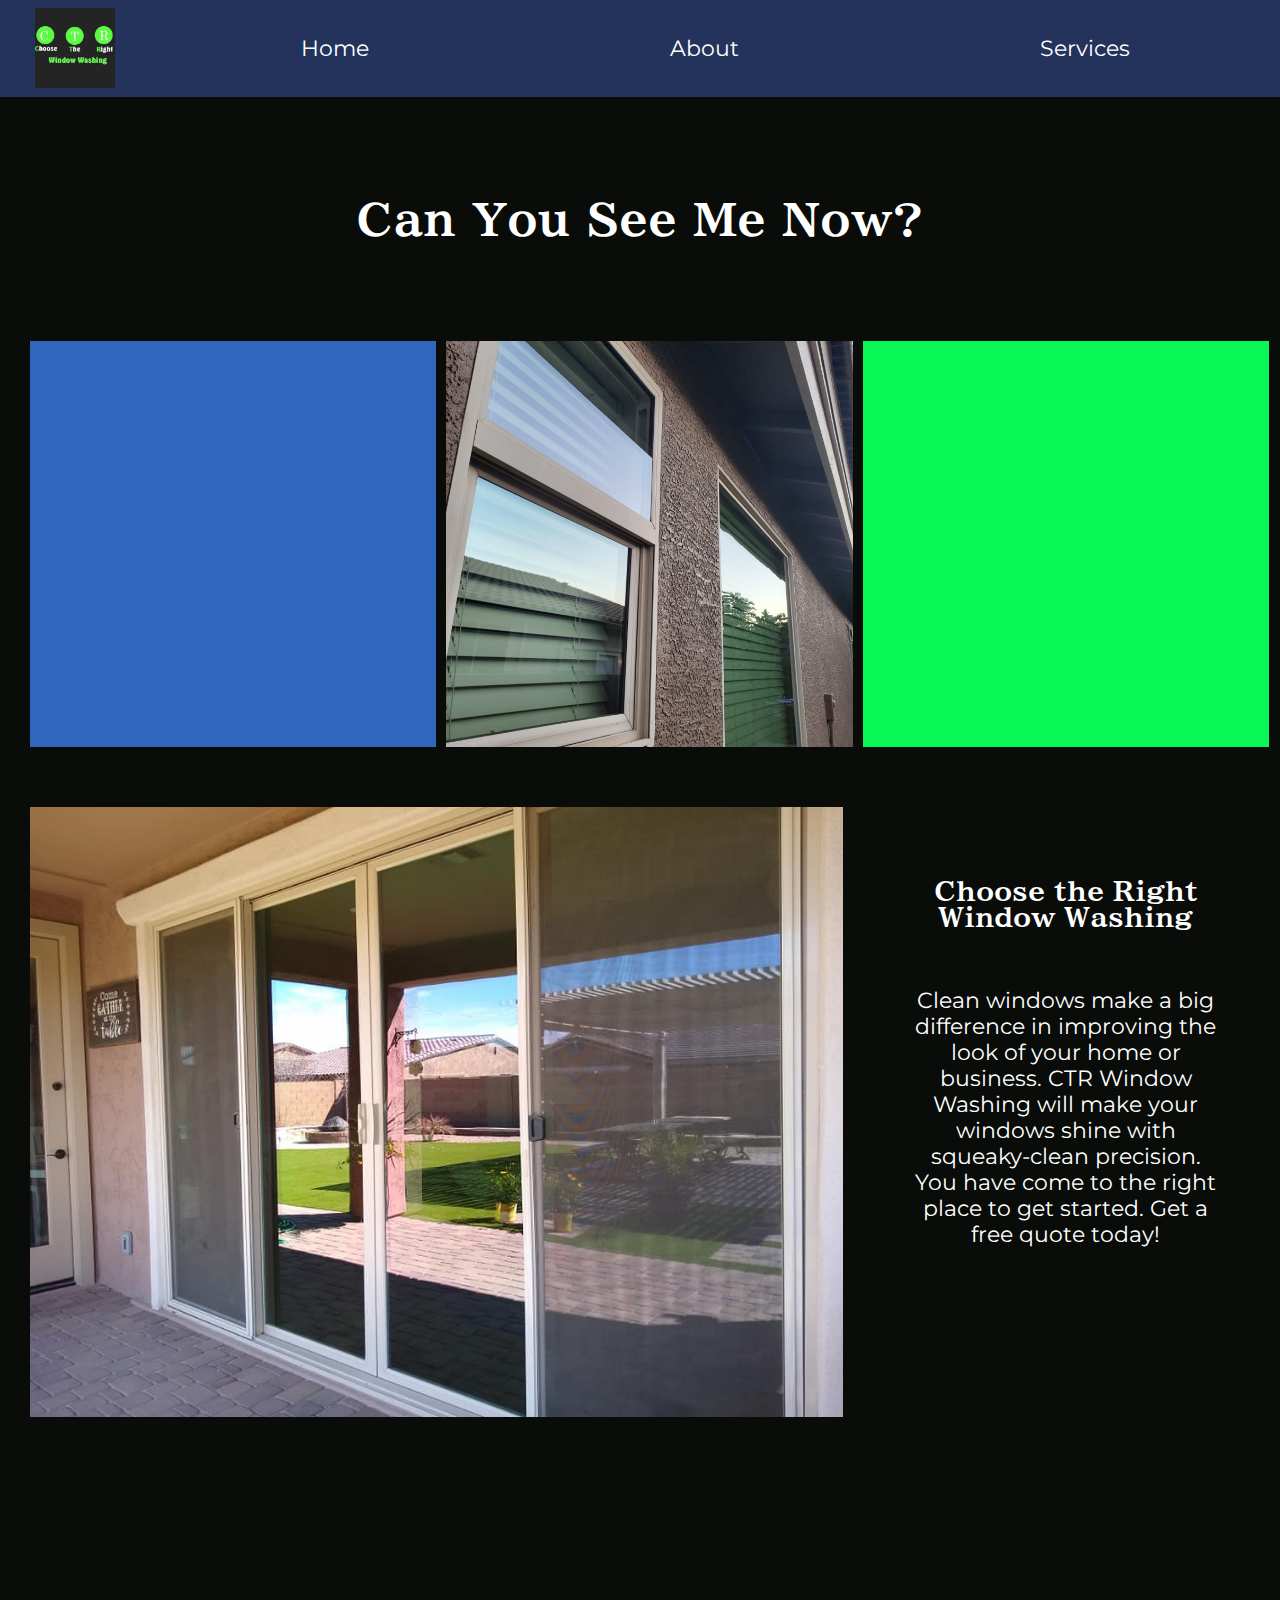
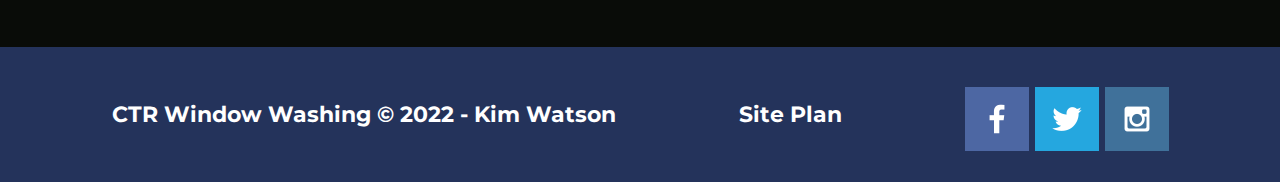
<file: ctr/index.html>
<!DOCTYPE html>
<html lang="en">
<head>
    <meta charset="UTF-8">
    <meta http-equiv="X-UA-Compatible" content="IE=edge">
    <meta name="viewport" content="width=device-width, initial-scale=1.0">
    <link type="text/css" rel="stylesheet" href="styles/styles.css">
    <title>CTR Window Washing</title>
</head>
<body>
    <div id="content">
    <header>
        <a id="logo_link" href="index.html">
            <img class="logo" src="images/ctr-logo.jpg" alt="Choose the Right">
        </a>
        <nav>
            <a href="index.html">Home</a>
            <a href="about.html">About</a>
            <a href="services.html">Services</a>
        </nav>
    </header>
    <section id="hero-msg">
        <h1 class="home-title">Can You See Me Now?</h1>
    </section>
    <main class="home-grid">
        <div class="color-block-left"></div>
        <img src="images/finished_window_big.jpg" alt="clean window">
        <div class="color-block-right"></div>
    </main>
    <section class="main-msg">
        <img src="images/finished_door.jpg" alt="clean glass door">
        <div>
            <h2>Choose the Right Window Washing</h2>
            <p>Clean windows make a big difference in improving the look of your home or business. CTR Window Washing will make your windows shine with squeaky-clean precision. You have come to the right place to get started. Get a free quote today!</p>
        </div>
        </section>   
    <footer>
        <h3>CTR Window Washing &copy; 2022 - Kim Watson</h3>
        <h3><a href="site-plan.html">Site Plan</a></h3>
        <div class="social">
            <a href="https://www.facebook.com/brettandkyle" target="_blank">
                <img src="images/facebook.png" alt="fb icon">
            </a>
            <a href="https://twitter.com" target="_blank">
                <img src="images/twitter.png" alt="twitter icon">
            </a>
            <a href="https://instagram.com" target="blank">
                <img src="images/instagram.png" alt="instagram icon">
            </a>
        </div>
    </footer>
    </div>
</body>
</html>
</file>
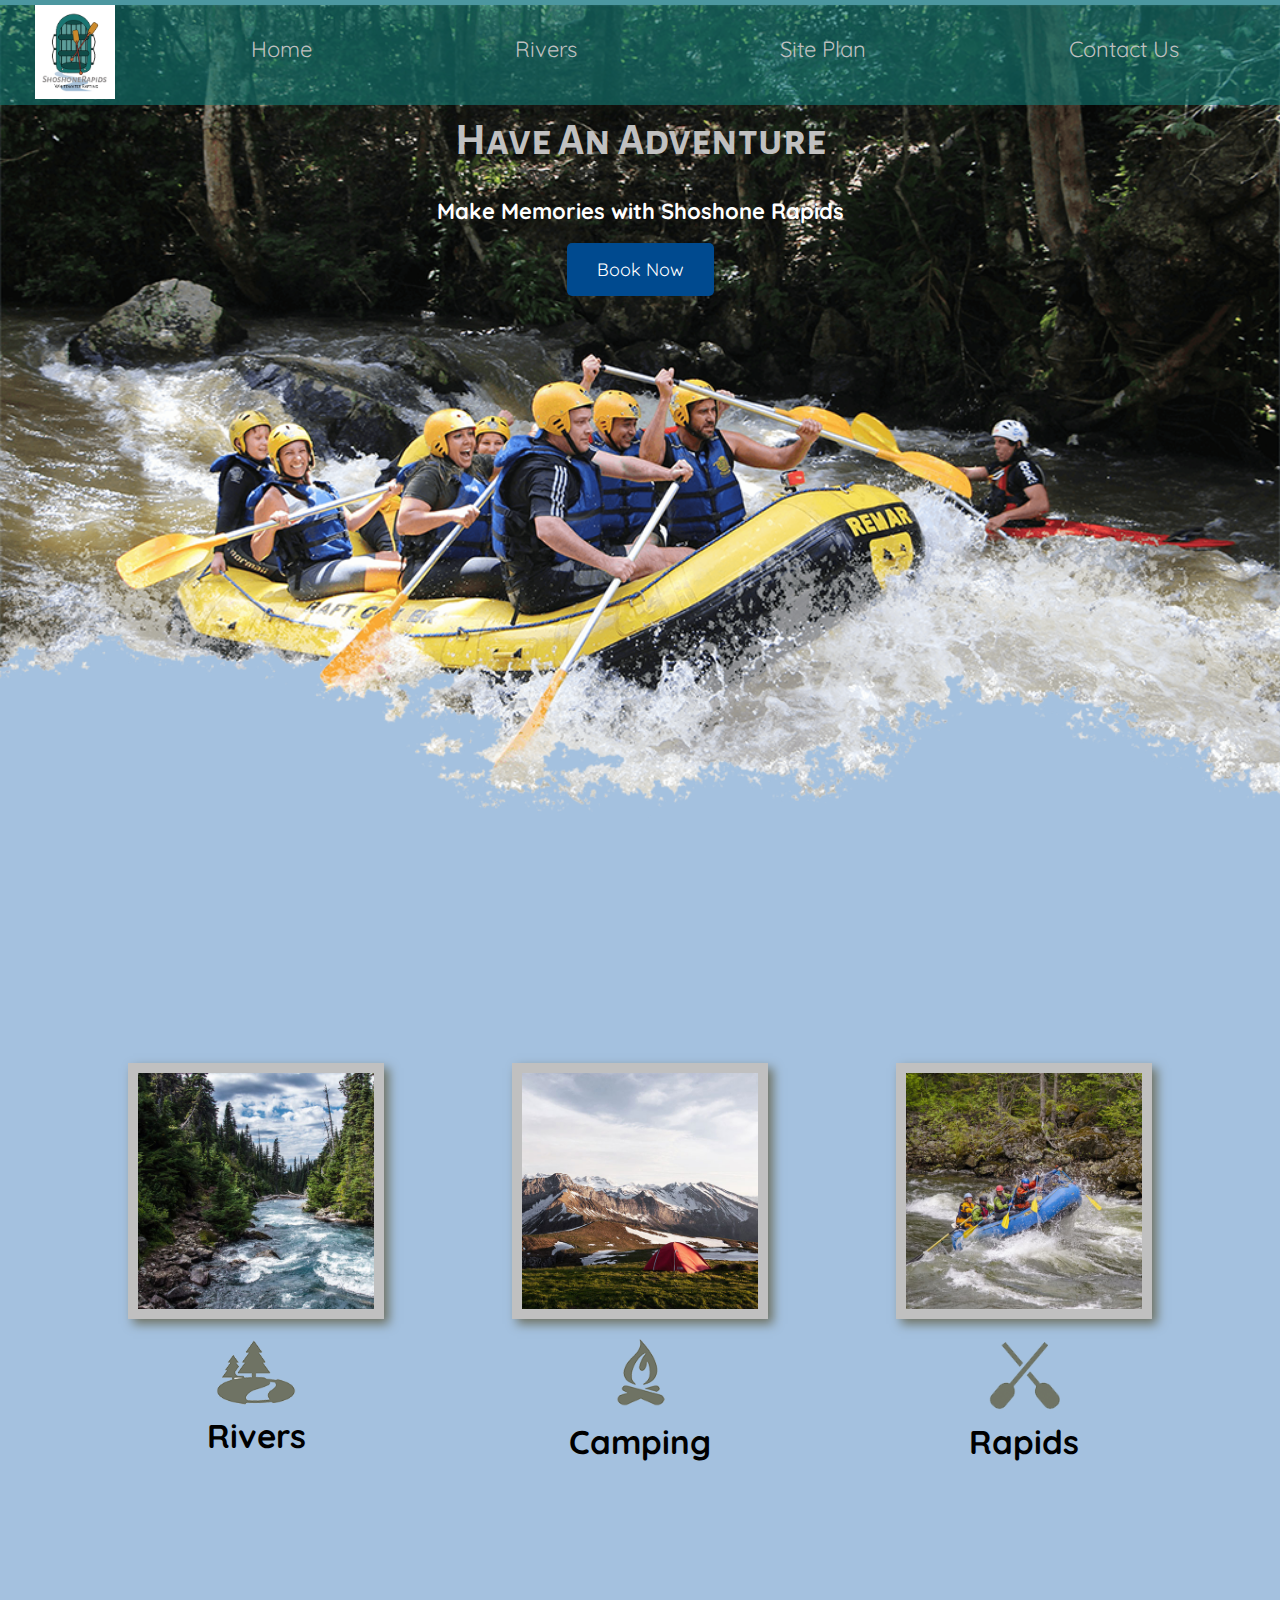
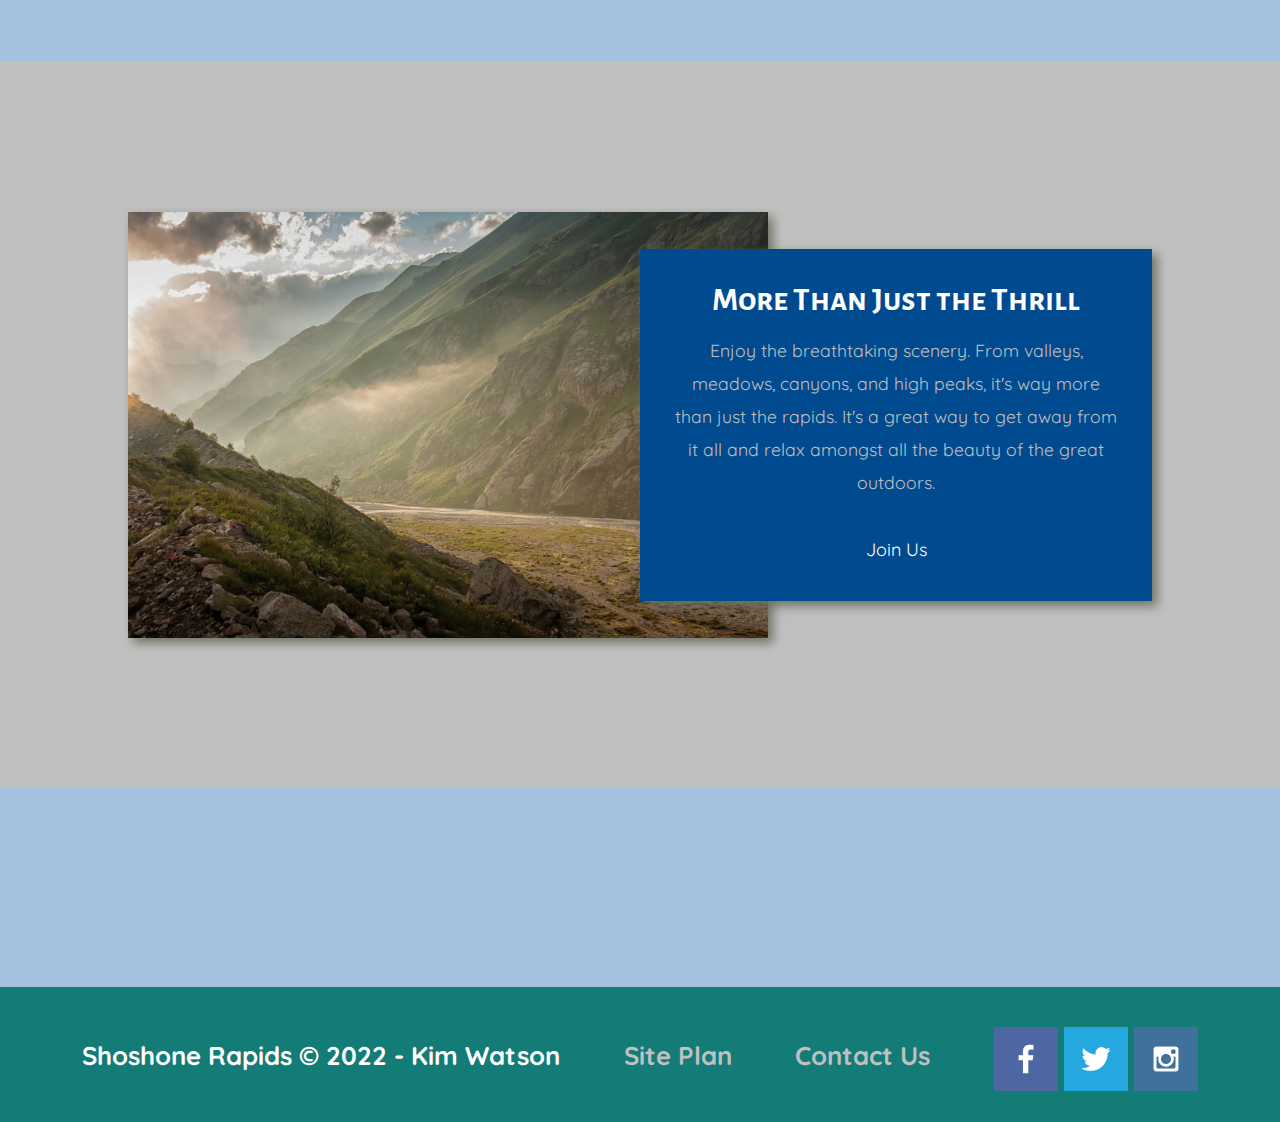
<file: wwr/index.html>
<!DOCTYPE html>
<html lang="en">
<head>
    <meta charset="UTF-8">
    <meta http-equiv="X-UA-Compatible" content="IE=edge">
    <meta name="viewport" content="width=device-width, initial-scale=1.0">
    <title>Whitewater Rafting Vacations | Shoshone Rapids</title>
    <link rel="stylesheet" href="styles/style.css">
</head>
<body>
    <div id="content">
<header>
    <a id="logo_link" href="index.html">
        <img class="logo" src="images/shoshone-icon.png" alt="Shoshone Rapids">
    </a>
    <nav>
        <a href="index.html">Home</a>
        <a href="rivers.html">Rivers</a>
        <a href="site-plan-rafting.html">Site Plan</a>
        <a href="contactus.html">Contact Us</a>
    </nav>
</header>
<div id="hero">
    <div id="hero-box">
        <img id="hero-img" src="images/hero.png" alt="People enjoying white water rafting">
    </div>
    <section id="hero-msg">
        <h1 class="home-title">Have An Adventure</h1>
        <h4>Make Memories with Shoshone Rapids</h4>
        <div class="button-box">
            <a class="book" href="contactus.html">Book Now</a>
        </div>
    </section>
</div>
<main class="home-grid">
    <section class="rivers-card">
        <img class="card-img" src="images/rivers.jpg" alt="river in forest">
        <img class="icon" src="images/river_icon.png" alt="river icon">
        <h2>Rivers</h2>
    </section>
    <section class="camping-card">
        <img class="card-img" src="images/camping.jpg" alt="tent in mountains">
        <img class="icon" src="images/fire_icon.png" alt="fire icon">
        <h2>Camping</h2>
    </section>
    <section class="rapids-card">
        <img class="card-img" src="images/rapids.jpg" alt="rafting boat">
        <img class="icon" src="images/oars.png" alt="oars icon">
        <h2>Rapids</h2>
    </section>
    <div id="background"></div>
    <img class="mountains" src="images/mountains.jpg" alt="Misty mountains">
    <section class="msg">
        <h2>More Than Just the Thrill</h2>
        <p>Enjoy the breathtaking scenery. From valleys, meadows, canyons, and high peaks, it's way more than just the rapids. It's a great way to get away from it all and relax amongst all the beauty of the great outdoors. </p>
        <a class="join" href="rivers.html">Join Us</a>
    </section>

</main>
<footer>
    <h3>Shoshone Rapids &copy; 2022 - Kim Watson</h3>
    <h3><a href="site-plan-rafting.html">Site Plan</a></h3>
    <h3><a href="contactus.html">Contact Us</a></h3>
    <div class="social">
        <a href="https://facebook.com" target="_blank">
            <img src="images/facebook.png" alt="fb icon">
        </a>
        <a href="https://twitter.com" target="_blank">
            <img src="images/twitter.png" alt="twitter icon">
        </a>
        <a href="https://instagram.com" target="blank">
            <img src="images/instagram.png" alt="instagram icon">
        </a>
    </div>
</footer>
    </div>
</body>
</html>
</file>
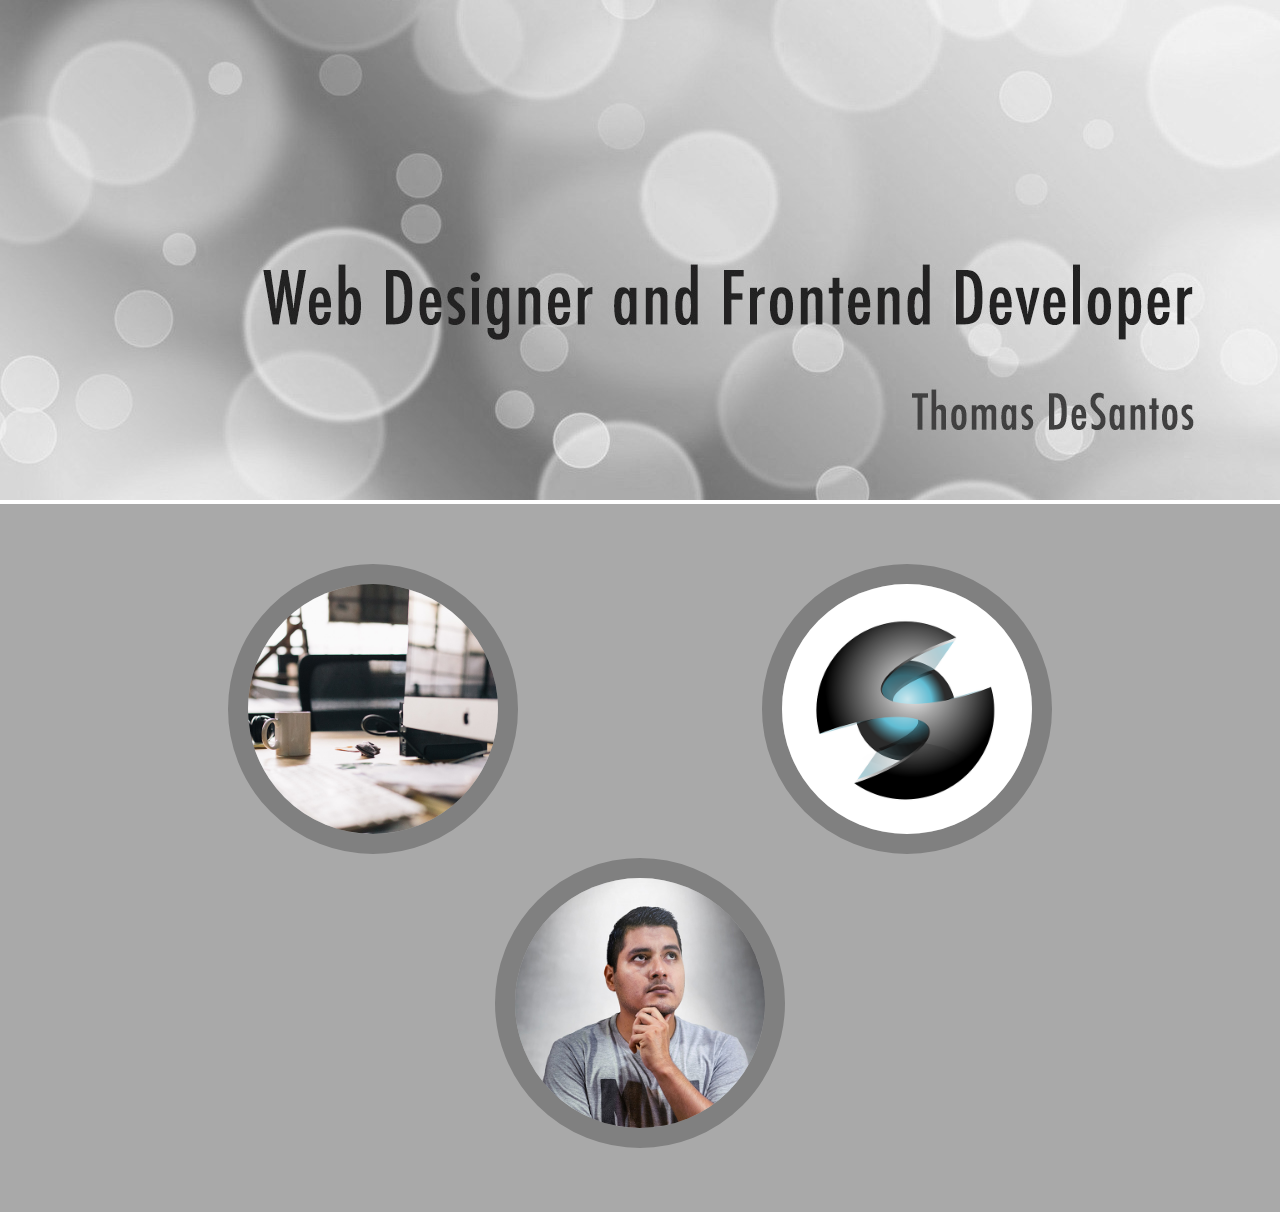
<file: wwr/W05 Challenge/index.html>
<!DOCTYPE html>
<html lang="en">
<head>
    <meta charset="UTF-8">
    <meta http-equiv="X-UA-Compatible" content="IE=edge">
    <meta name="viewport" content="width=device-width, initial-scale=1.0">
    <title>Thomas DeSantos</title>
    <link rel="stylesheet" href="styles/styles.css">
</head>
<body>
<div id="content">    
    <header>
        <img class="title-image" src="images/w05_circles.jpg" alt="circles background">
    </header>
    <div id="background">
        <img class="icon" src="images/w05_ice_image_desk.jpg" alt="desk">
        <img class="icon" src="images/w05_ice_image_graphic.png" alt="graphic">
        <img class="icon" src="images/w05_ice_image_person.jpg" alt="person">
    </div>
</div>
</body>
</html>
</file>
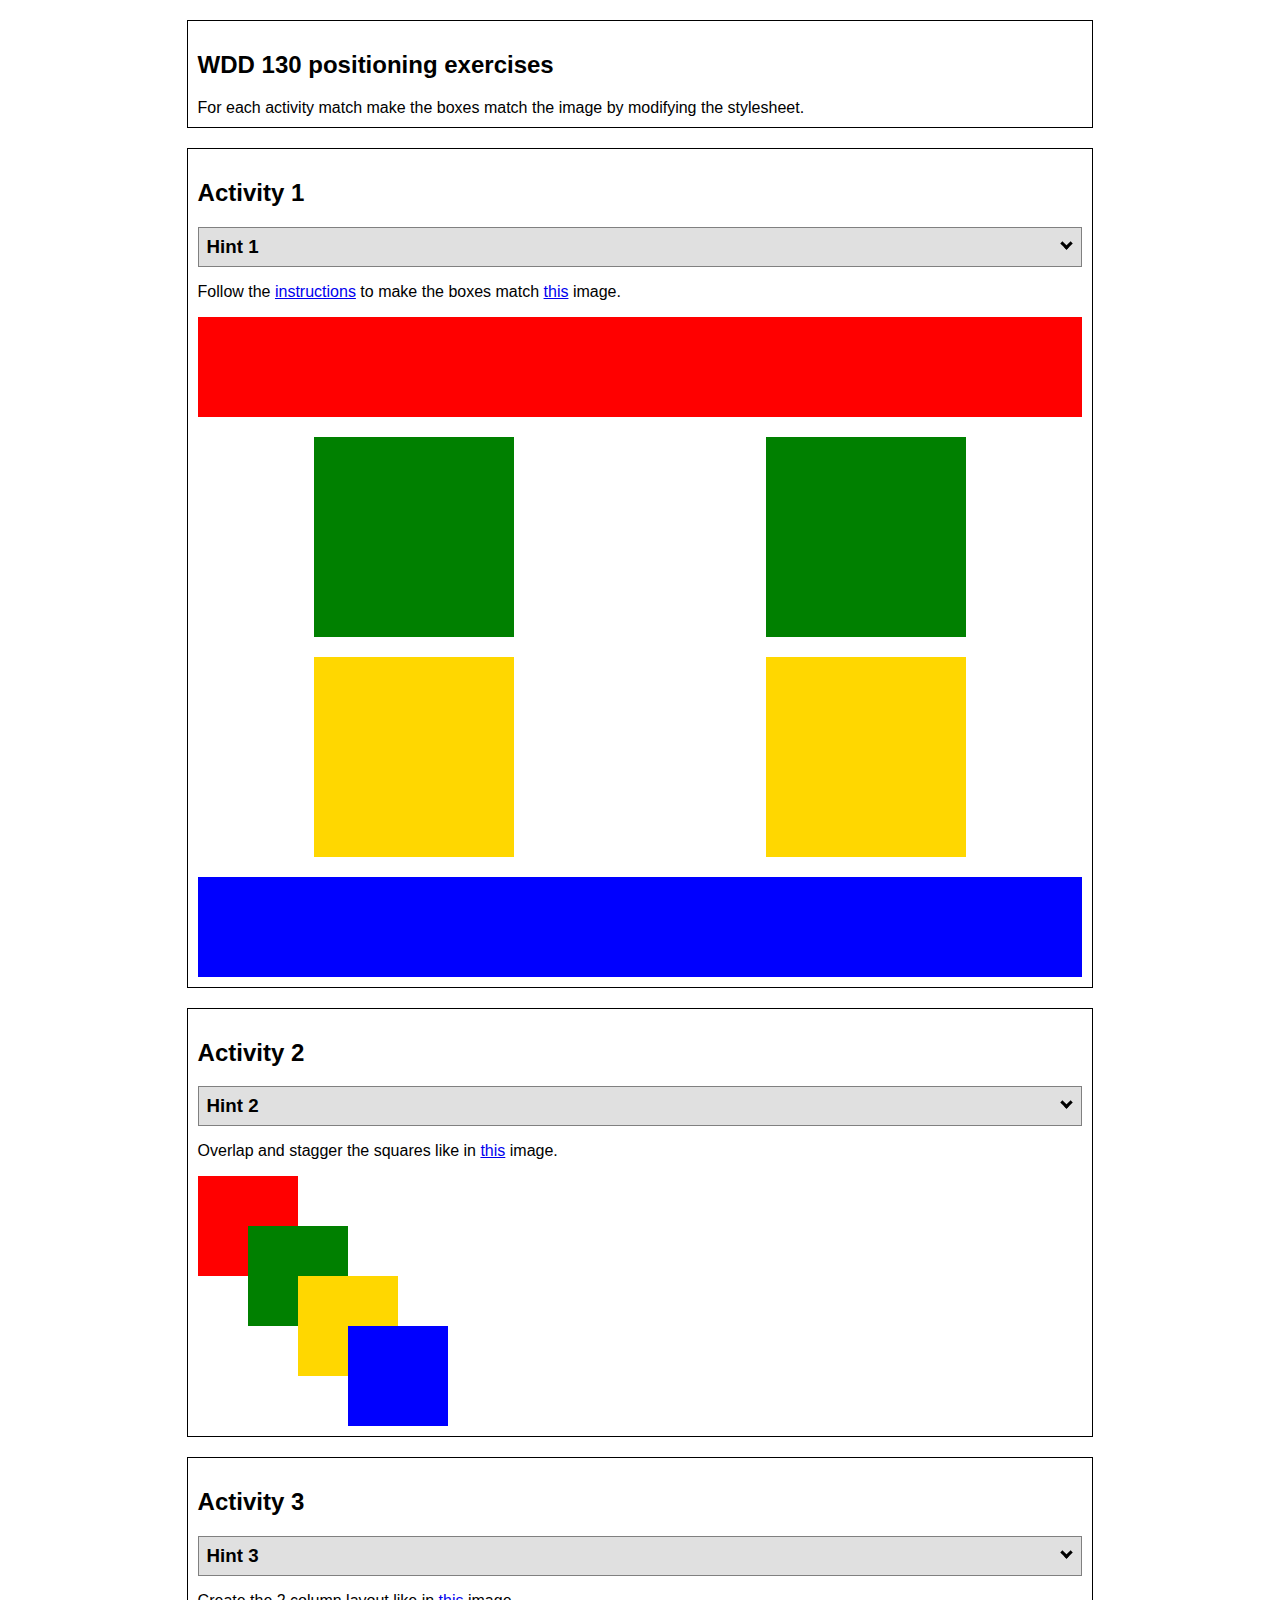
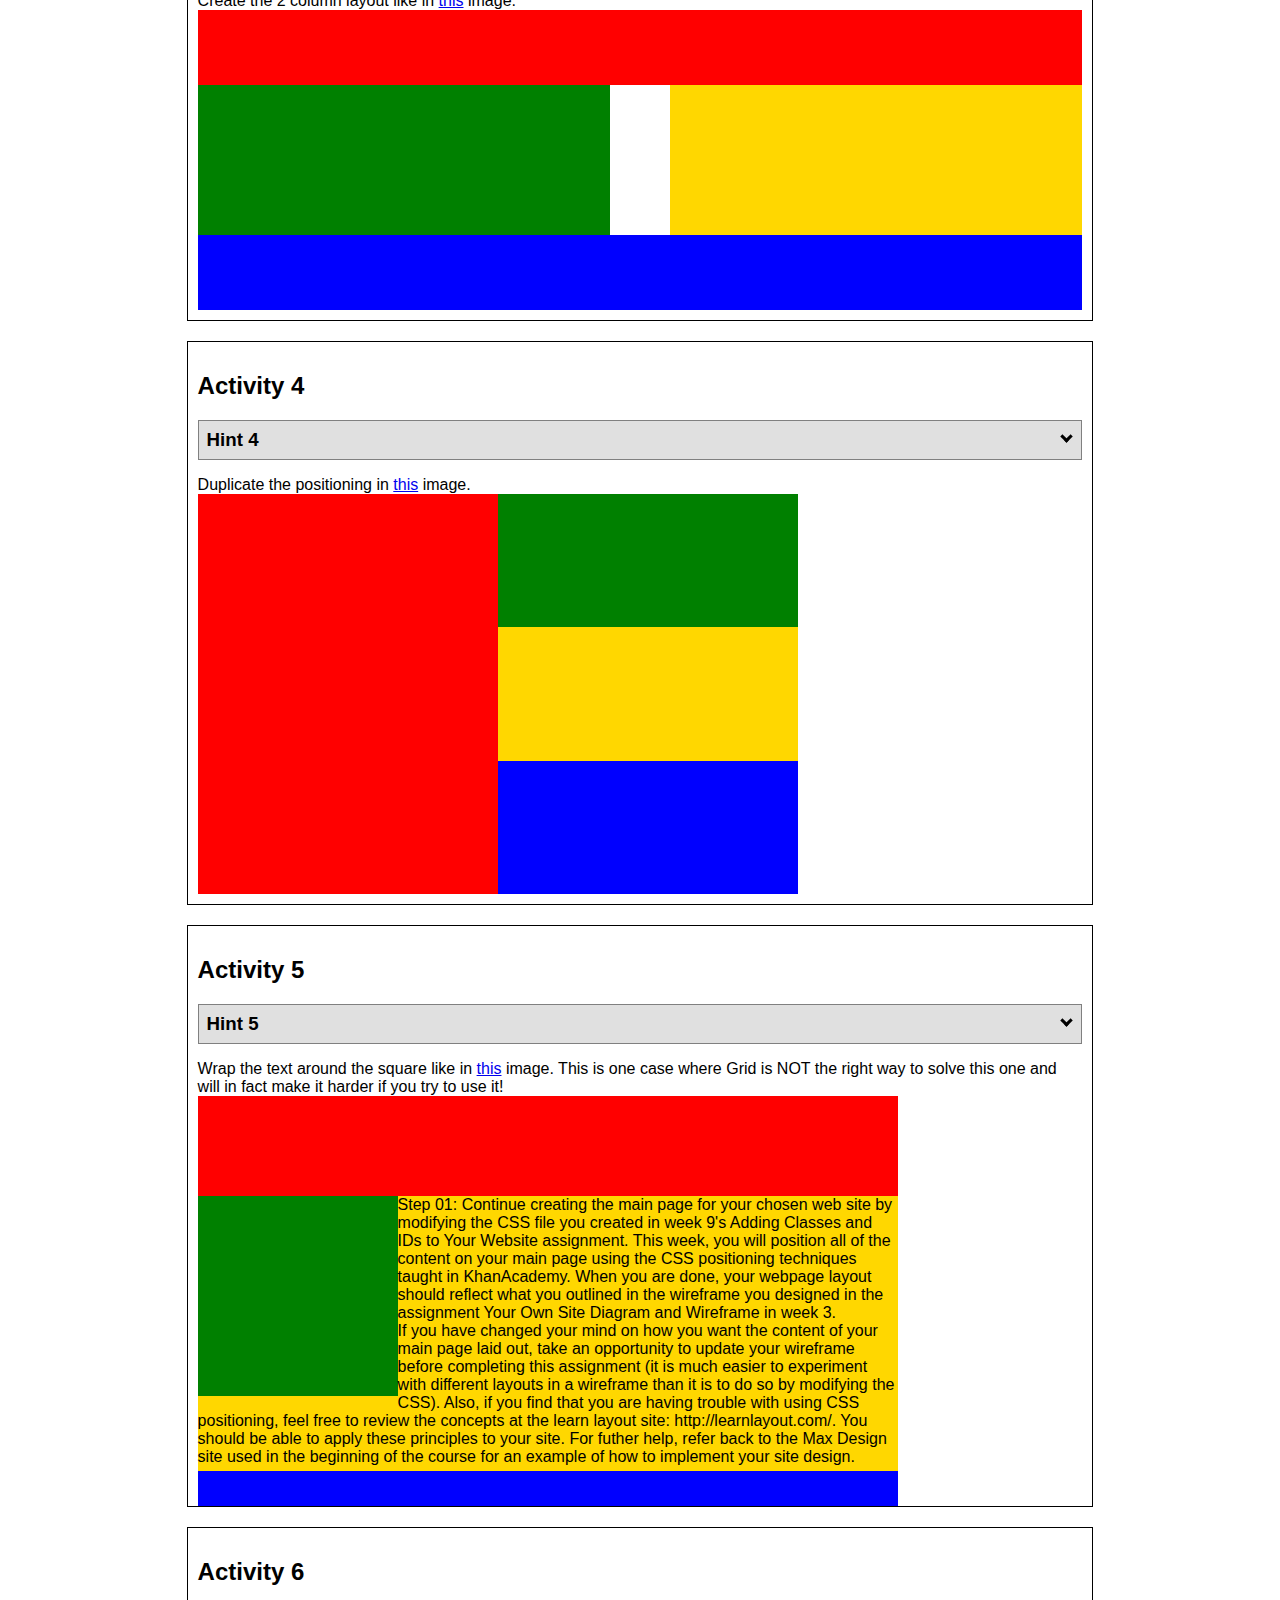
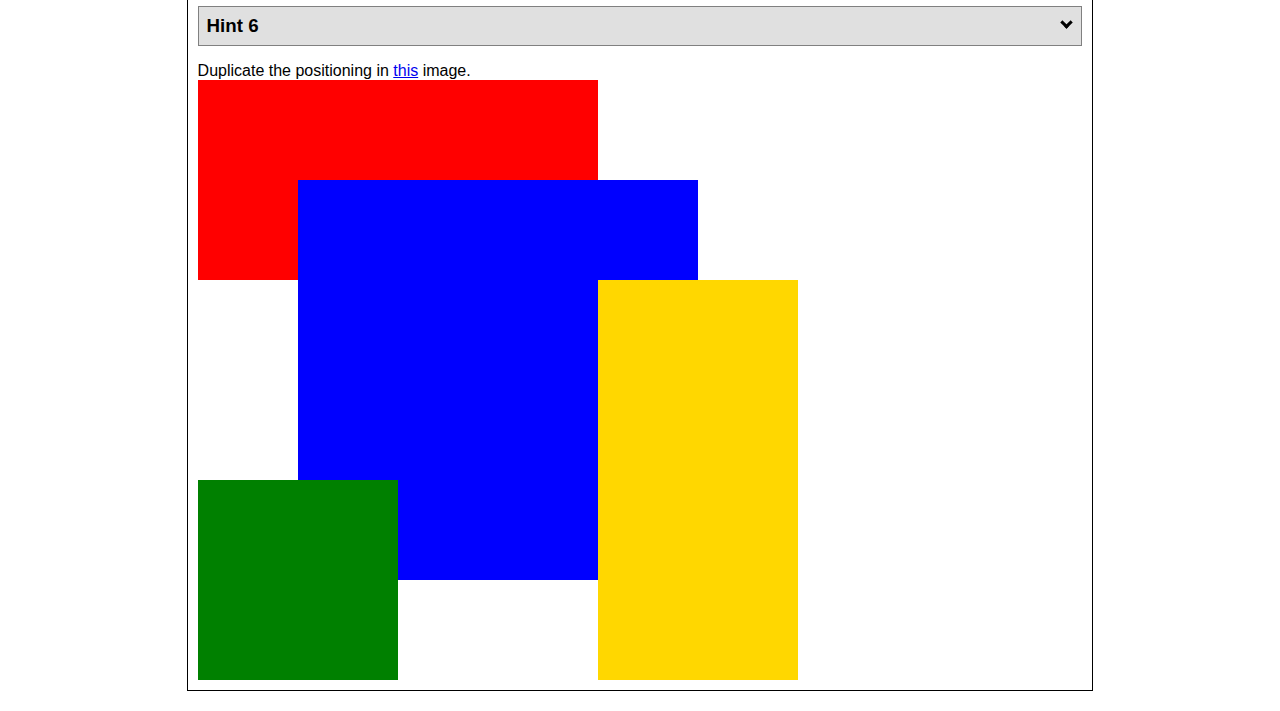
<file: positioning.html>
<!DOCTYPE html>
<html lang="en">
  <head>
    <!-- HTML - Name: positioning.html -->
    <title>Positioning Activity</title>
    <link rel="stylesheet" type="text/css" href="positionstyles.css" />
  </head>
  <body>
    <div class="activity">
      <h2>WDD 130 positioning exercises</h2>
      For each activity match make the boxes match the image by modifying the stylesheet.</div>
    <div class="activity">
      <h2>Activity 1</h2>
      <section class="hint"><input type="checkbox" ><i></i> <h3>Hint 1</h3><div><p>Check out the <a href="https://byui-wdd.github.io/wdd130/activities/w06-css-positioning.html" target="_blank">activity instructions</a> in Ilearn!</p></div></section>
      <p>Follow the <a href="https://byui-wdd.github.io/wdd130/activities/w06-css-positioning.html" target="_blank">instructions</a> to make the boxes match  <a href="https://byui-wdd.github.io/wdd130/images/example1.png" target="_blank">this</a> image.</p>
      <div class="content1" >
        <div class="red1" ></div>
        <div class="green1" ></div>
        <div class="green1" ></div>
        <div class="yellow1"></div>
        <div class="yellow1"></div>
        <div class="blue1"></div>
      </div>
    </div>
    <div class="activity">
      <h2>Activity 2</h2>
      <section class="hint"><input type="checkbox" > <h3>Hint 2</h3><i></i><div><p>Remember that the best way to shift elements around slightly on the page is with Margins.  You could also use Grid.  Either would work for this. If you choose margin, you can use a <em>negative</em> margin. (ie margin-top: -20px;)</p><h4>Properties used:</h4><ul><li>margin-top, margin-left</li><li>...or...</li><li>grid-template-columns: 50px 50px 50px 50px 50px </li></ul></div></section>
      <p>Overlap and stagger the squares like in <a href="https://byui-wdd.github.io/wdd130/images/example2.png" target="_blank">this</a> image.</p>
      <div class="content2" >
        <div class="red2" ></div>
        <div class="green2" ></div>
        <div class="yellow2"></div>
        <div class="blue2"></div>
      </div>
    </div>
    <div class="activity">
      <h2>Activity 3</h2>
      <section class="hint"><input type="checkbox" > <h3>Hint 3</h3><i></i><div><p>This one is going to be best solved with CSS Grid. Remember to make the boxes the right width first...then start moving them around. </p><h4>Properties used:</h4><ul><li>display:grid;</li><li>grid-template-columns:</li><li>grid-column-gap:</li>
        <li>grid-column:</li>  </ul></div></section>
      Create the 2 column layout like in <a href="https://byui-wdd.github.io/wdd130/images/example3.png" target="_blank">this</a>  image.
      <div class="content3" >
        <div class="red3" ></div>
        <div class="green3" ></div>
        <div class="yellow3"></div>
        <div class="blue3"></div>
      </div>
    </div>
    <div class="activity">
      <h2>Activity 4</h2>
      <section class="hint"><input type="checkbox" > <h3>Hint 4</h3><i></i><div><p>For the others we have been primarily concerned with width. For this one you will need to adjust height as well. </p><h4>Properties used:</h4><ul><li>display:grid;</li><li>grid-template-columns:</li><li>grid-row:</li></ul></div></section>
      Duplicate the positioning in <a href="https://byui-wdd.github.io/wdd130/images/example4.png" target="_blank">this</a> image. 
      <div class="content4" >
        <div class="red4" ></div>
        <div class="green4" ></div>
        <div class="yellow4"></div>
        <div class="blue4"></div>
      </div>
    </div>

    <div class="activity">
      <h2>Activity 5</h2>
      <section class="hint"><input type="checkbox" > <h3>Hint 5</h3><i></i><div><p>Grid is <strong>not</strong> the right way to do this.  In fact there is only one way to really do that...and that is with float. Remember that we float the thing we want the text to wrap around.  Also remember to start by making all the shapes the right size and shape.</p><h4>Properties used:</h4><ul><li>float: left;</li></ul></div></section>
      Wrap the text around the square like in <a href="https://byui-wdd.github.io/wdd130/images/example5.png" target="_blank">this</a> image. This is one case where Grid is NOT the right way to solve this one and will in fact make it harder if you try to use it!
      <div class="content5" >
        <div class="red5" ></div>
        <div class="green5" ></div>
        <div class="yellow5">Step 01: Continue creating the main page for your chosen web site by modifying the CSS file you created in week 9's Adding Classes and IDs to Your Website assignment. This week, you will position all of the content on your main page using the CSS positioning techniques taught in KhanAcademy. When you are done, your webpage layout should reflect what you outlined in the wireframe you designed in the assignment Your Own Site Diagram and Wireframe in week 3. <br />
          If you have changed your mind on how you want the content of your main page laid out, take an opportunity to update your wireframe before completing this assignment (it is much easier to experiment with different layouts in a wireframe than it is to do so by modifying the CSS). Also, if you find that you are having trouble with using CSS positioning, feel free to review the concepts at the learn layout site: http://learnlayout.com/. You should be able to apply these principles to your site. For futher help, refer back to the Max Design site used in the beginning of the course for an example of how to implement your site design.</div>
        <div class="blue5"></div>
      </div>
    </div>
    <div class="activity">
      <h2>Activity 6</h2>
      <section class="hint"><input type="checkbox" > <h3>Hint 6</h3><i></i><div><p>This one is all about visualizing the grid behind the layout. If you are having a hard time doing that first: all the sizes are even multiples of 100, and second here is another example with the lines drawn: <a href="https://byui-wdd.github.io/wdd130/images/example6-hint.png" target="_blank">example 6 with lines</a>. For this one you will find it easiest if you use px for the column width. You can also use <kbd>z-index</kbd> to control the element layering.    </p><h4>Properties used:</h4><ul><li>display:grid;</li><li>grid-template-columns:</li><li>grid-column:</li><li>grid-row:</li><li><a href="https://www.w3schools.com/cssref/pr_pos_z-index.asp" target="_blank">z-index:</a></li></ul></div></section>
      Duplicate the positioning in <a href="https://byui-wdd.github.io/wdd130/images/example6.png" target="_blank">this</a> image.
      <div class="content6" >
        <div class="red6" ></div>
        <div class="green6" ></div>
        <div class="yellow6"></div>
        <div class="blue6"></div>
      </div>
    </div>
  </body>
</html>
</file>
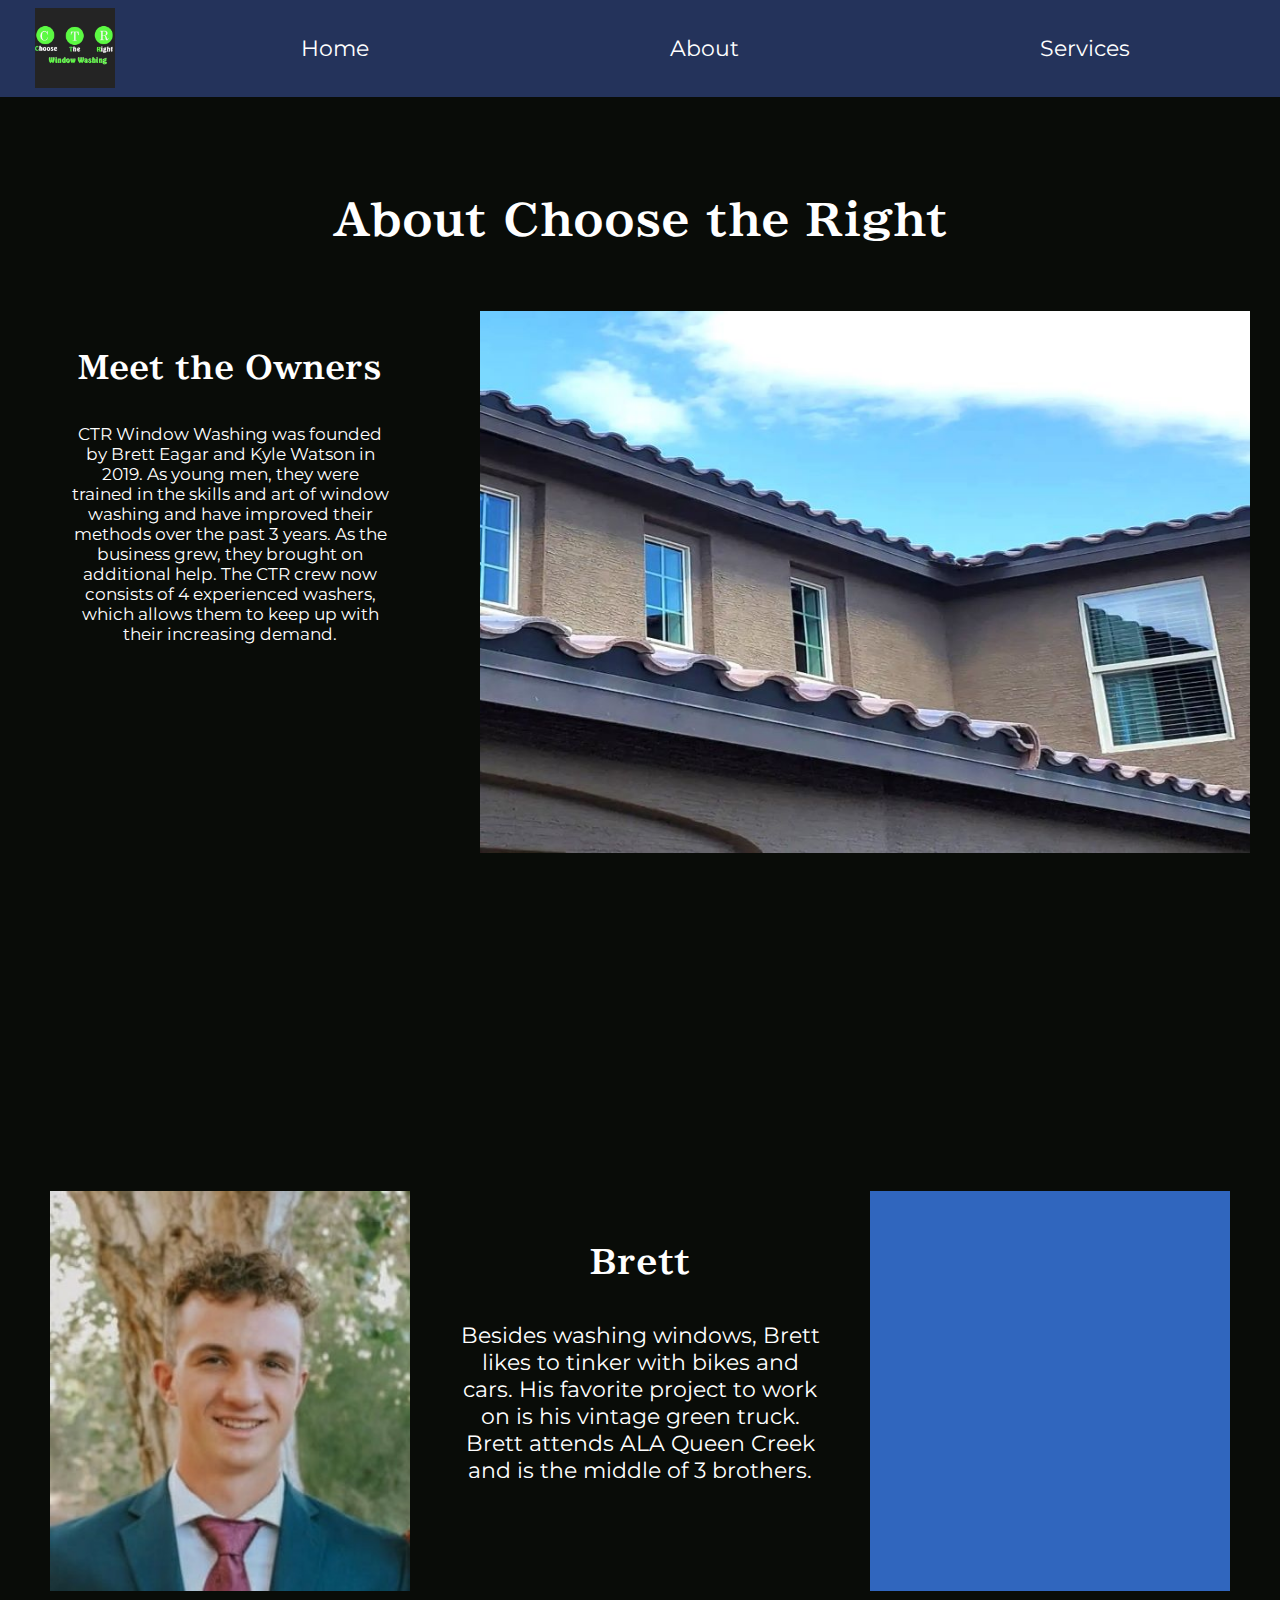
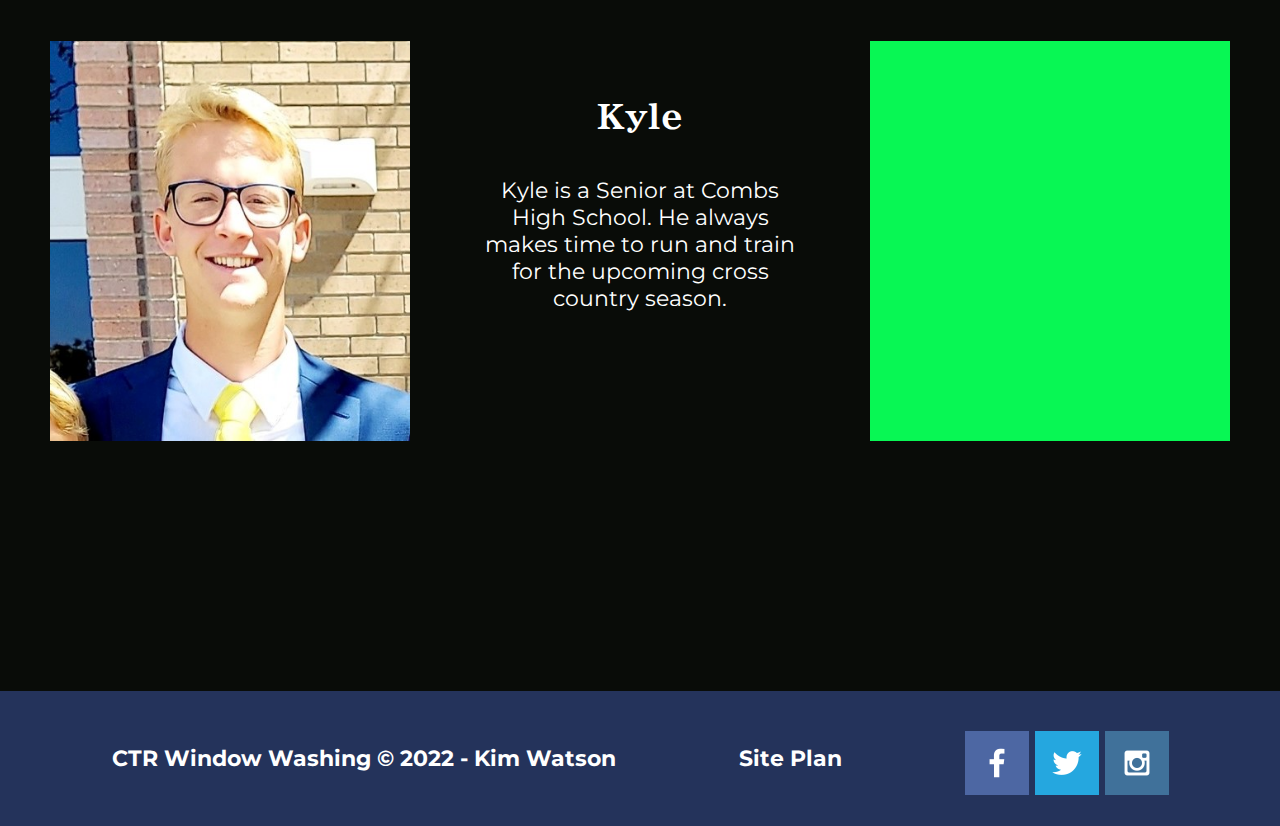
<file: ctr/about.html>
<!DOCTYPE html>
<html lang="en">
<head>
    <meta charset="UTF-8">
    <meta http-equiv="X-UA-Compatible" content="IE=edge">
    <meta name="viewport" content="width=device-width, initial-scale=1.0">
    <link type="text/css" rel="stylesheet" href="styles/styles.css">
    <title>About CTR Window Washing</title>
</head>
<body>
<div id="content">
<header>
    <a id="logo_link" href="index.html">
        <img class="logo" src="images/ctr-logo.jpg" alt="Choose the Right">
    </a>
    <nav>
        <a href="index.html">Home</a>
        <a href="about.html">About</a>
        <a href="services.html">Services</a>
    </nav>
</header>
<section id="hero-msg">
    <h2 class="home-title">About Choose the Right</h2>
</section>
<main class="about-grid">
    <section class="about-msg">
        <h4>Meet the Owners</h4>
        <p>CTR Window Washing was founded by Brett Eagar and Kyle Watson in 2019. As young men, they were trained in the skills and art of window washing and have improved their methods over the past 3 years. As the business grew, they brought on additional help. The CTR crew now consists of 4 experienced washers, which allows them to keep up with their increasing demand.</p>
    </section>
    <img class="about-img" src="images/house_resize.jpg" alt="drying window">
    <div class="flip-card">
        <div class="flip-card-inner">
          <div class="flip-card-front">
            <img src="images/brett.jpg" alt="Kyle" style="width:440px;height:400px;">
          </div>
          <div class="flip-card-back-1">
            <h1>Brett Eagar</h1>
            <p>Window Washer</p>
            <p>Owner and Founder</p>
          </div>
        </div>
      </div> 
    <section class="brett-bio">
        <h4>Brett</h4>
        <p>Besides washing windows, Brett likes to tinker with bikes and cars. His favorite project to work on is his vintage green truck. Brett attends ALA Queen Creek and is the middle of 3 brothers.</p>
    </section>
    <div class="color-block-brett"></div>
    <div class="flip-card">
        <div class="flip-card-inner">
          <div class="flip-card-front">
            <img src="images/kyle.jpg" alt="Kyle" style="width:440px;height:400px;">
          </div>
          <div class="flip-card-back-2">
            <h1>Kyle Watson</h1>
            <p>Window Washer</p>
            <p>Owner and Founder</p>
          </div>
        </div>
      </div>
    <section class="kyle-bio">
        <h4>Kyle</h4>
        <p>Kyle is a Senior at Combs High School. He always makes time to run and train for the upcoming cross country season.</p>
    </section>
    <div class="color-block-kyle"></div>
</main>
<footer>
    <h3>CTR Window Washing &copy; 2022 - Kim Watson</h3>
    <h3><a href="site-plan.html">Site Plan</a></h3>
    <div class="social">
        <a href="https://www.facebook.com/brettandkyle" target="_blank">
            <img src="images/facebook.png" alt="fb icon">
        </a>
        <a href="https://twitter.com" target="_blank">
            <img src="images/twitter.png" alt="twitter icon">
        </a>
        <a href="https://instagram.com" target="blank">
            <img src="images/instagram.png" alt="instagram icon">
        </a>
    </div>
</footer>
</div>
</body>
</html>
</file>
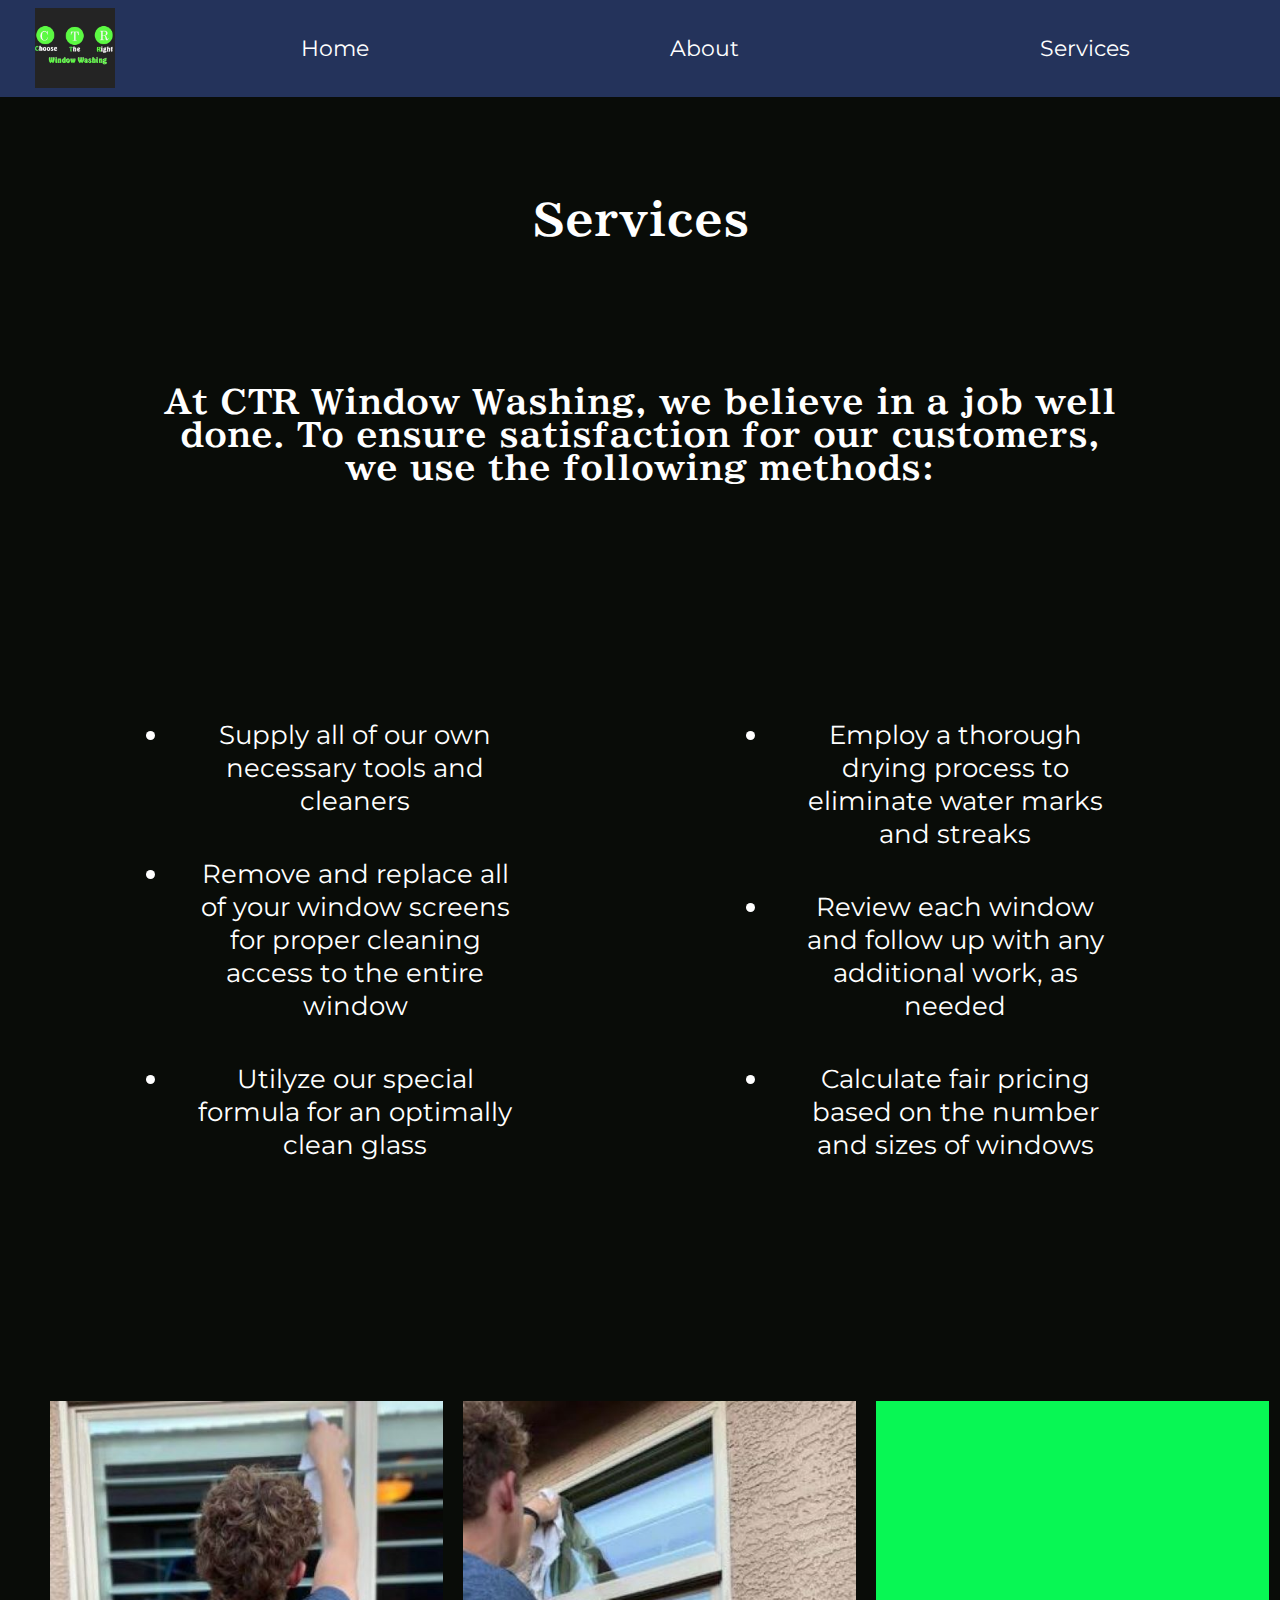
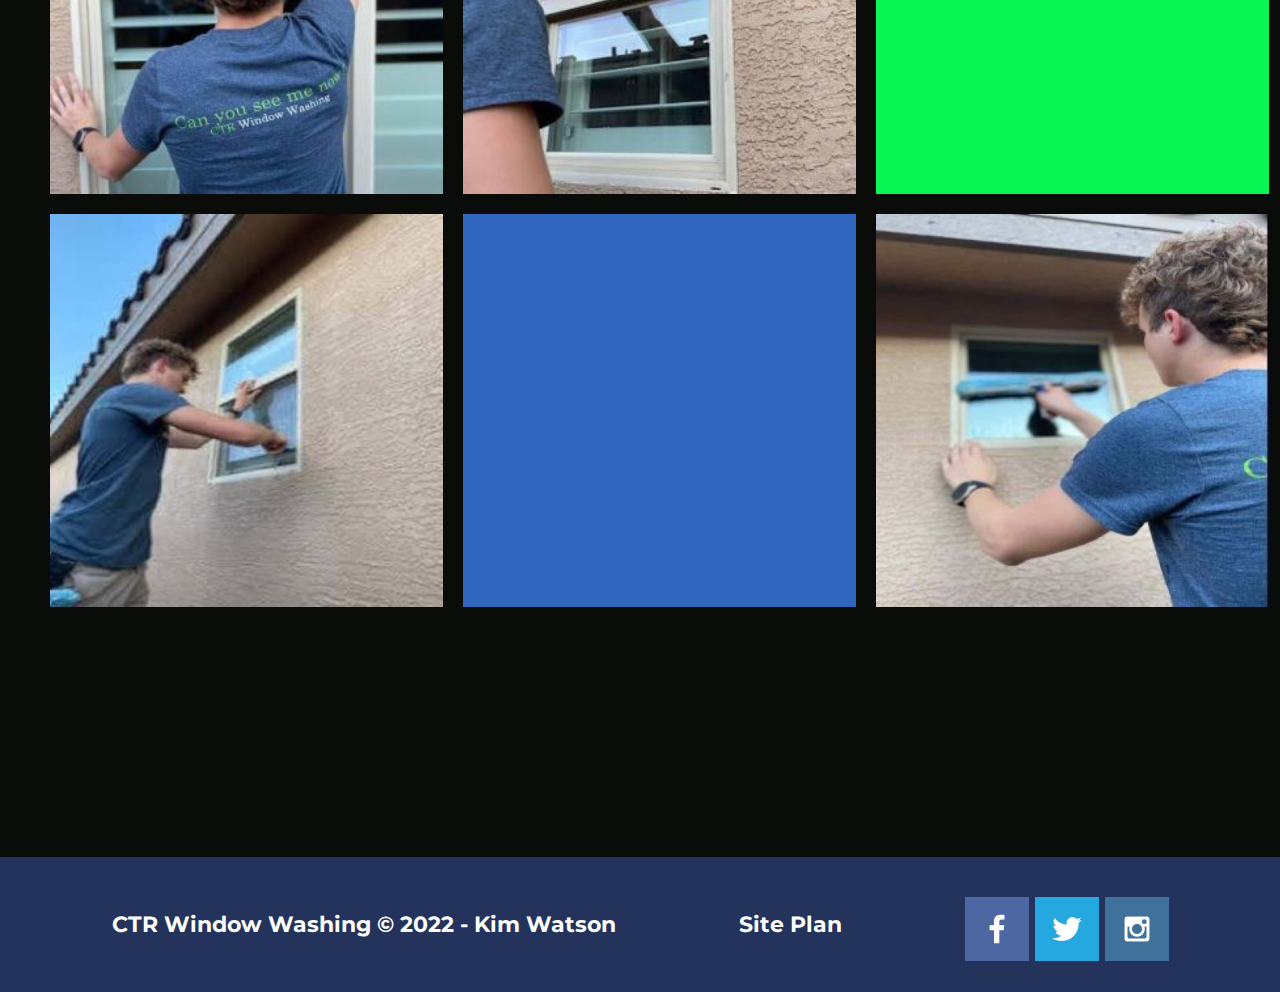
<file: ctr/services.html>
<!DOCTYPE html>
<html lang="en">
<head>
    <meta charset="UTF-8">
    <meta http-equiv="X-UA-Compatible" content="IE=edge">
    <meta name="viewport" content="width=device-width, initial-scale=1.0">
    <link type="text/css" rel="stylesheet" href="styles/styles.css">
    <title>CTR Window Washing</title>
</head>
<body>
<div id="content">
<header>
    <a id="logo_link" href="index.html">
        <img class="logo" src="images/ctr-logo.jpg" alt="Choose the Right">
    </a>
    <nav>
        <a href="index.html">Home</a>
        <a href="about.html">About</a>
        <a href="services.html">Services</a>
    </nav>
</header>
<section id="services-msg">
    <h1 class="services-title">Services</h1>
    <h4>At CTR Window Washing, we believe in a job well done. To ensure satisfaction for our customers, we use the following methods:</h4>
</section>
<main class="list">
    <ul class="column1">
        <li>Supply all of our own necessary tools and cleaners</li>
        <li>Remove and replace all of your window screens for proper cleaning access to the entire window</li>
        <li>Utilyze our special formula for an optimally clean glass</li>
    </ul>
    <ul class="column2">
        <li>Employ a thorough drying process to eliminate water marks and streaks</li>
        <li>Review each window and follow up with any additional work, as needed</li>
        <li>Calculate fair pricing based on the number and sizes of windows</li>
    </ul>
</main>
<div class="services-grid">
    <img src="images/handwash.jpg" alt="washing a window">
    <img src="images/rag.jpg" alt="washing a window">
    <div class="color-block1"></div>
    <img src="images/replacing_screen.jpg" alt="drying a window">
    <div class="color-block2"></div>
    <img src="images/small_window.jpg" alt="replacing a screen">
</div>
<footer>
    <h3>CTR Window Washing &copy; 2022 - Kim Watson</h3>
    <h3><a href="site-plan.html">Site Plan</a></h3>
    <div class="social">
        <a href="https://www.facebook.com/brettandkyle" target="_blank">
            <img src="images/facebook.png" alt="fb icon">
        </a>
        <a href="https://twitter.com" target="_blank">
            <img src="images/twitter.png" alt="twitter icon">
        </a>
        <a href="https://instagram.com" target="blank">
            <img src="images/instagram.png" alt="instagram icon">
        </a>
    </div>
</footer>
</div>
</body>
</html>
</file>
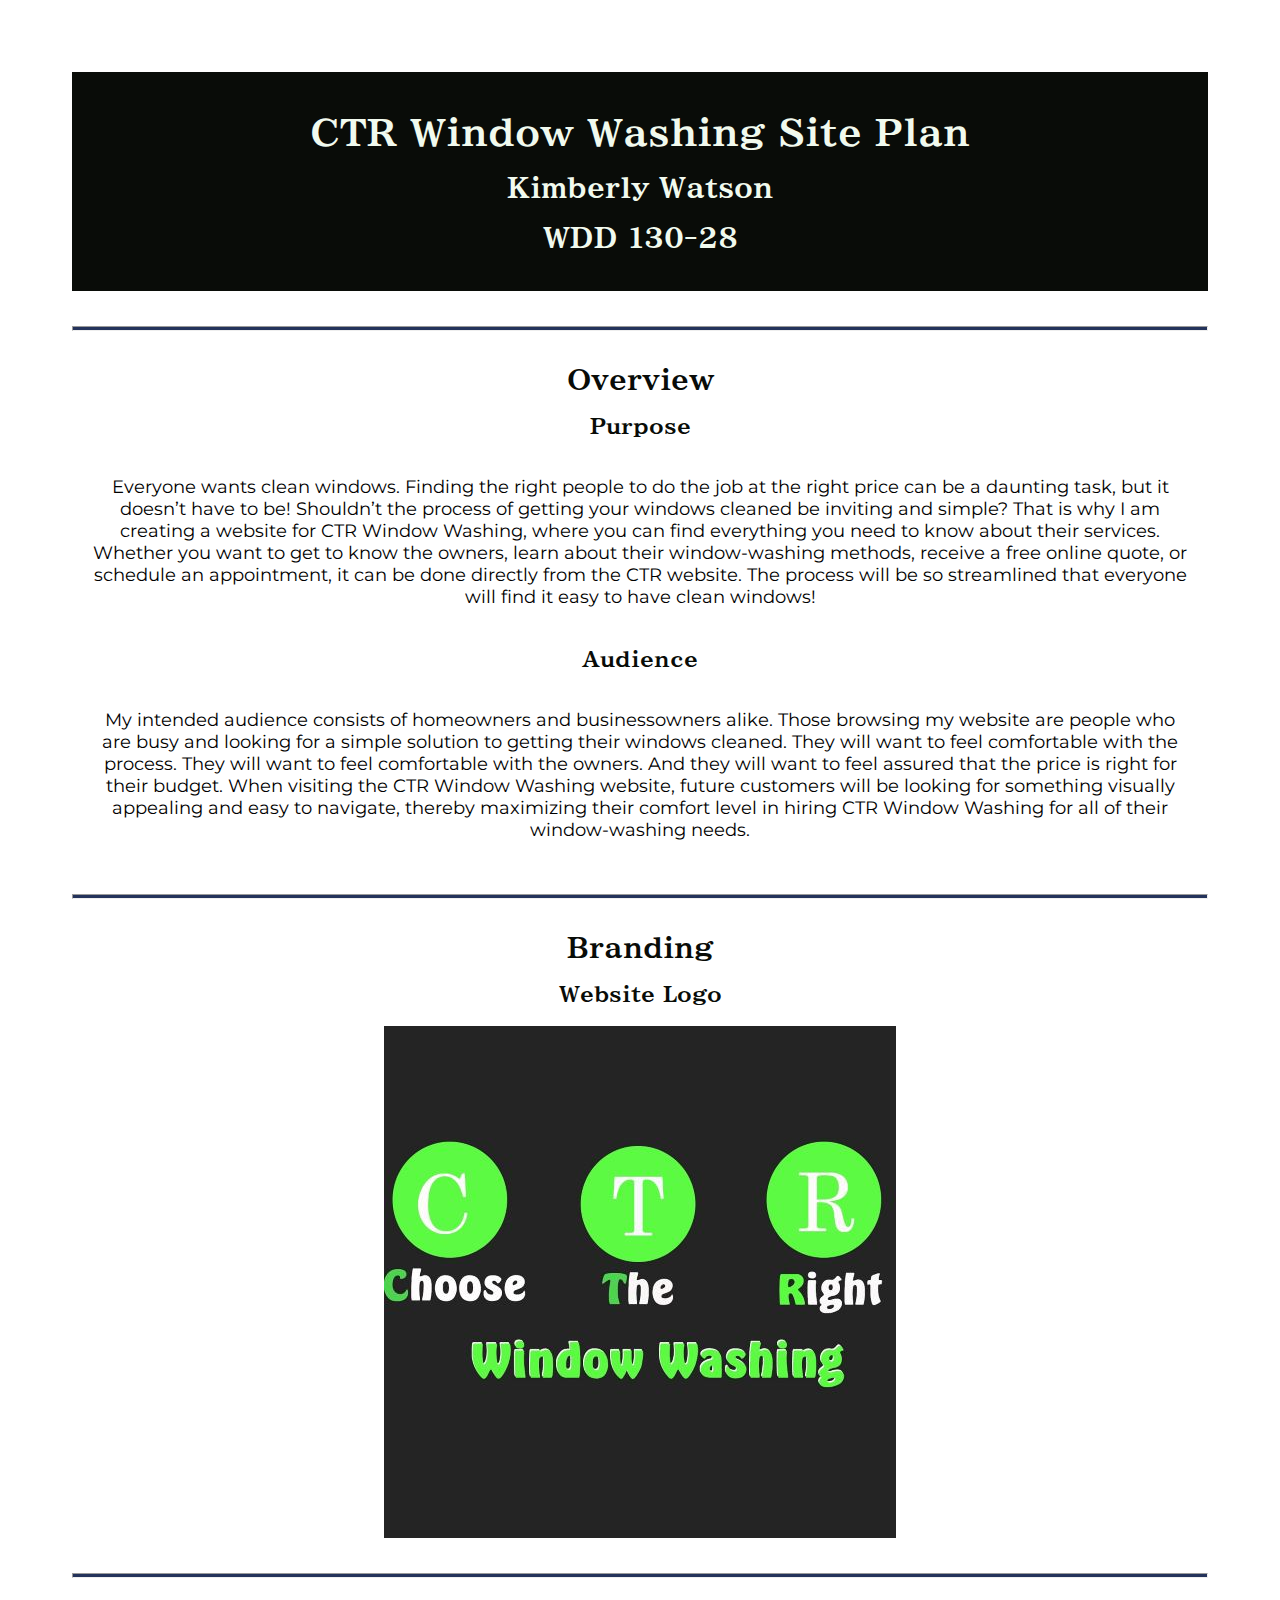
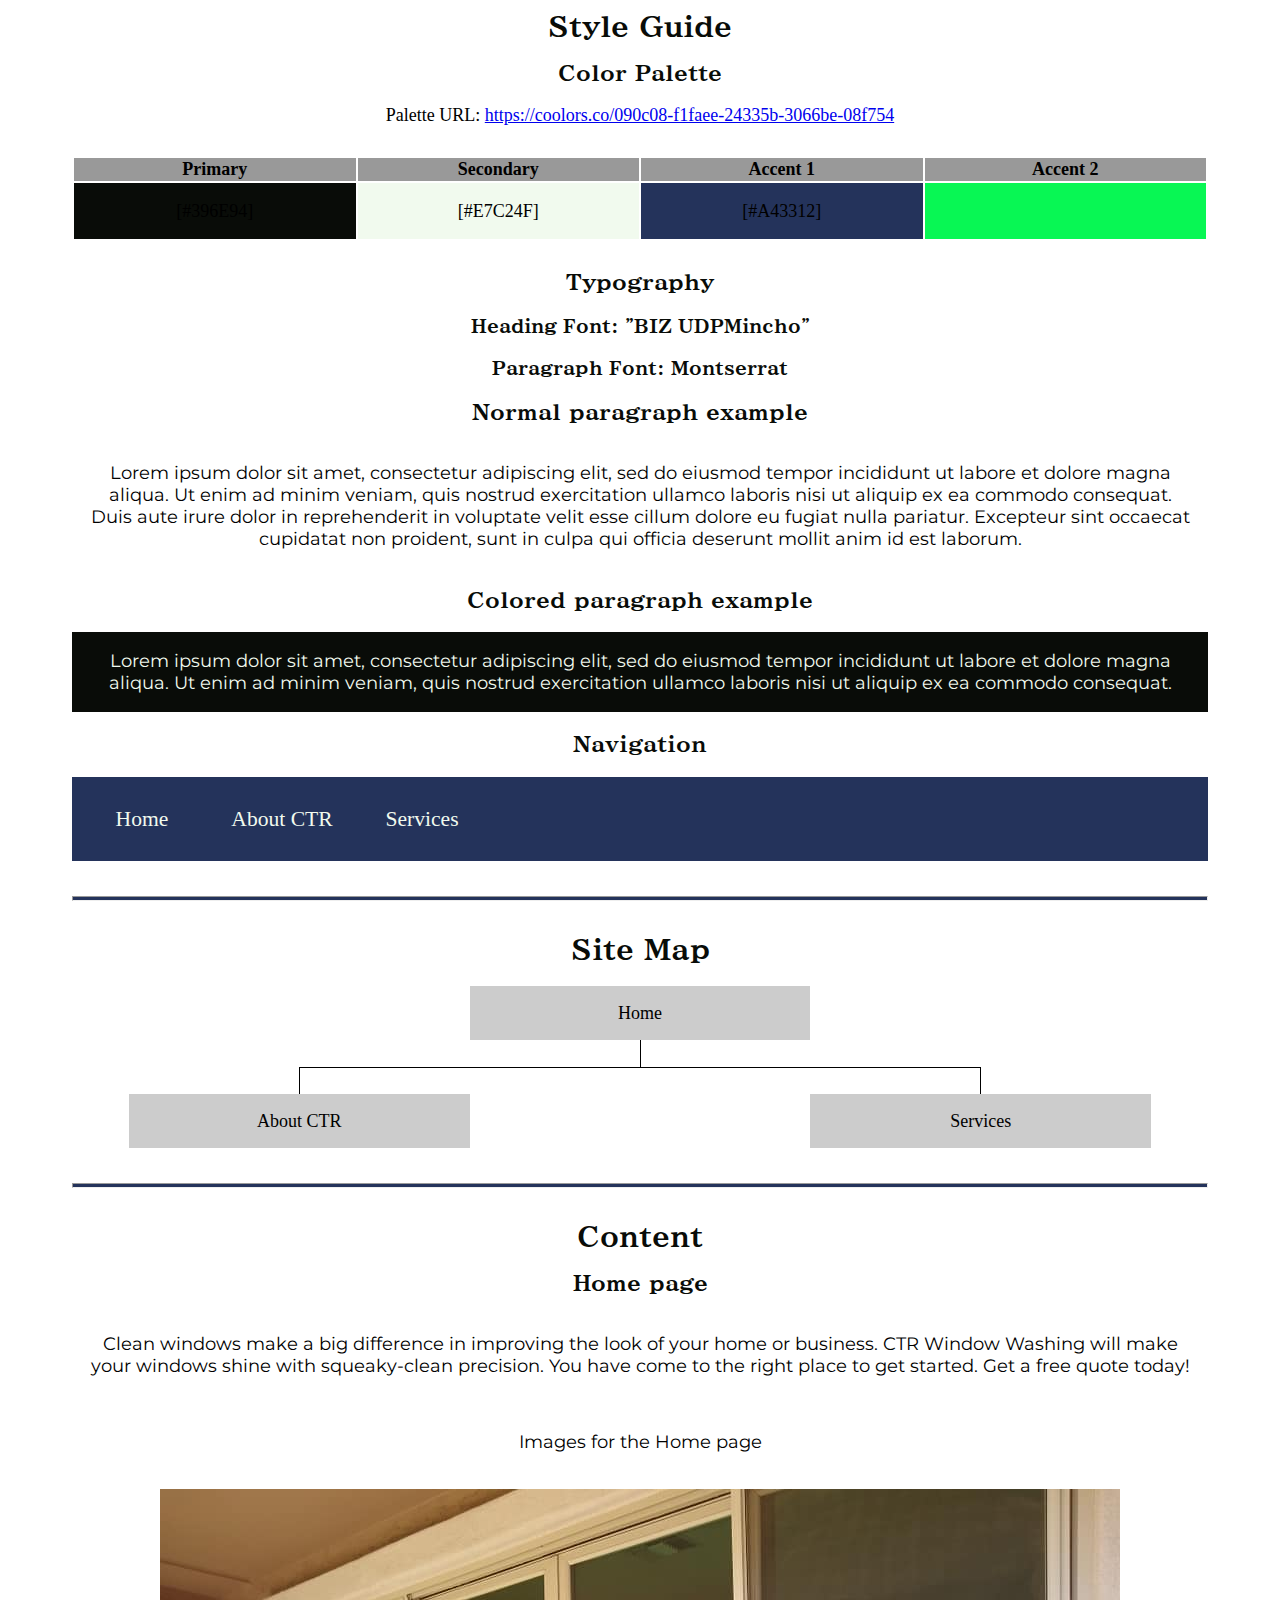
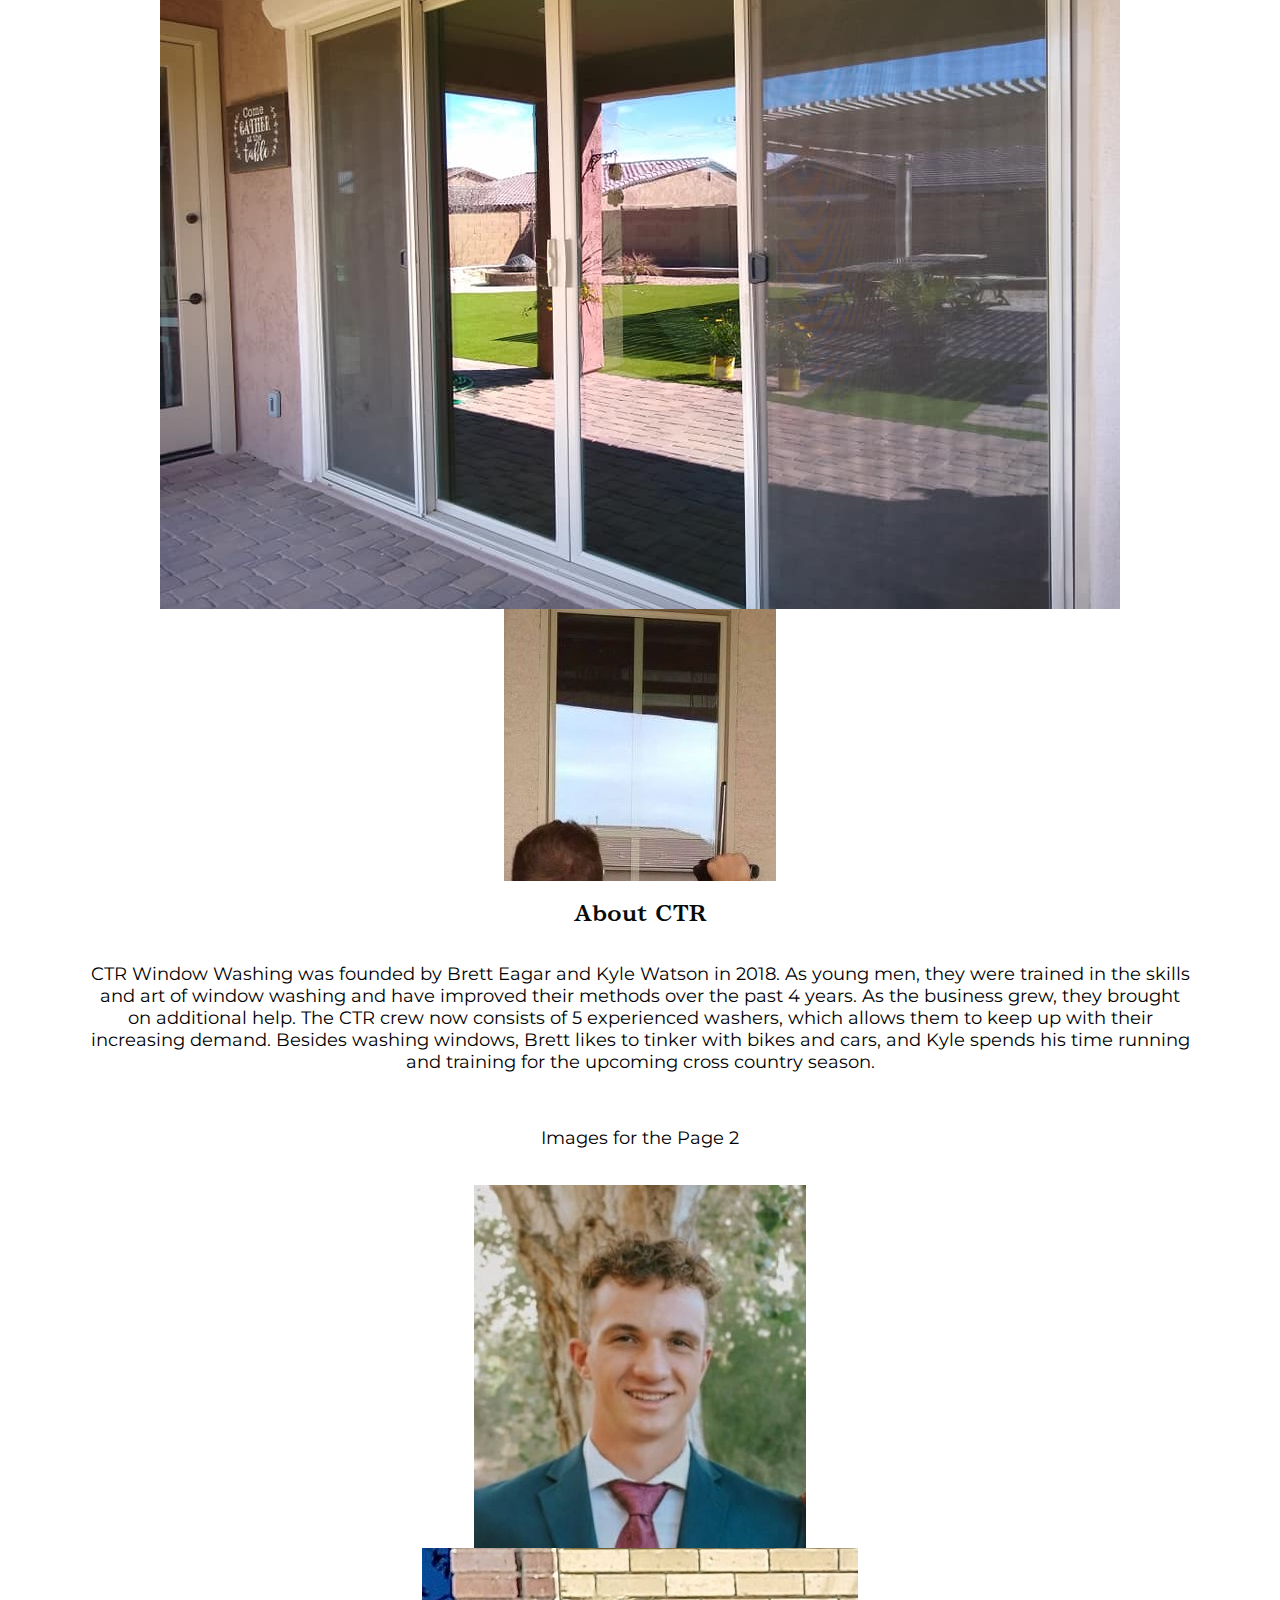
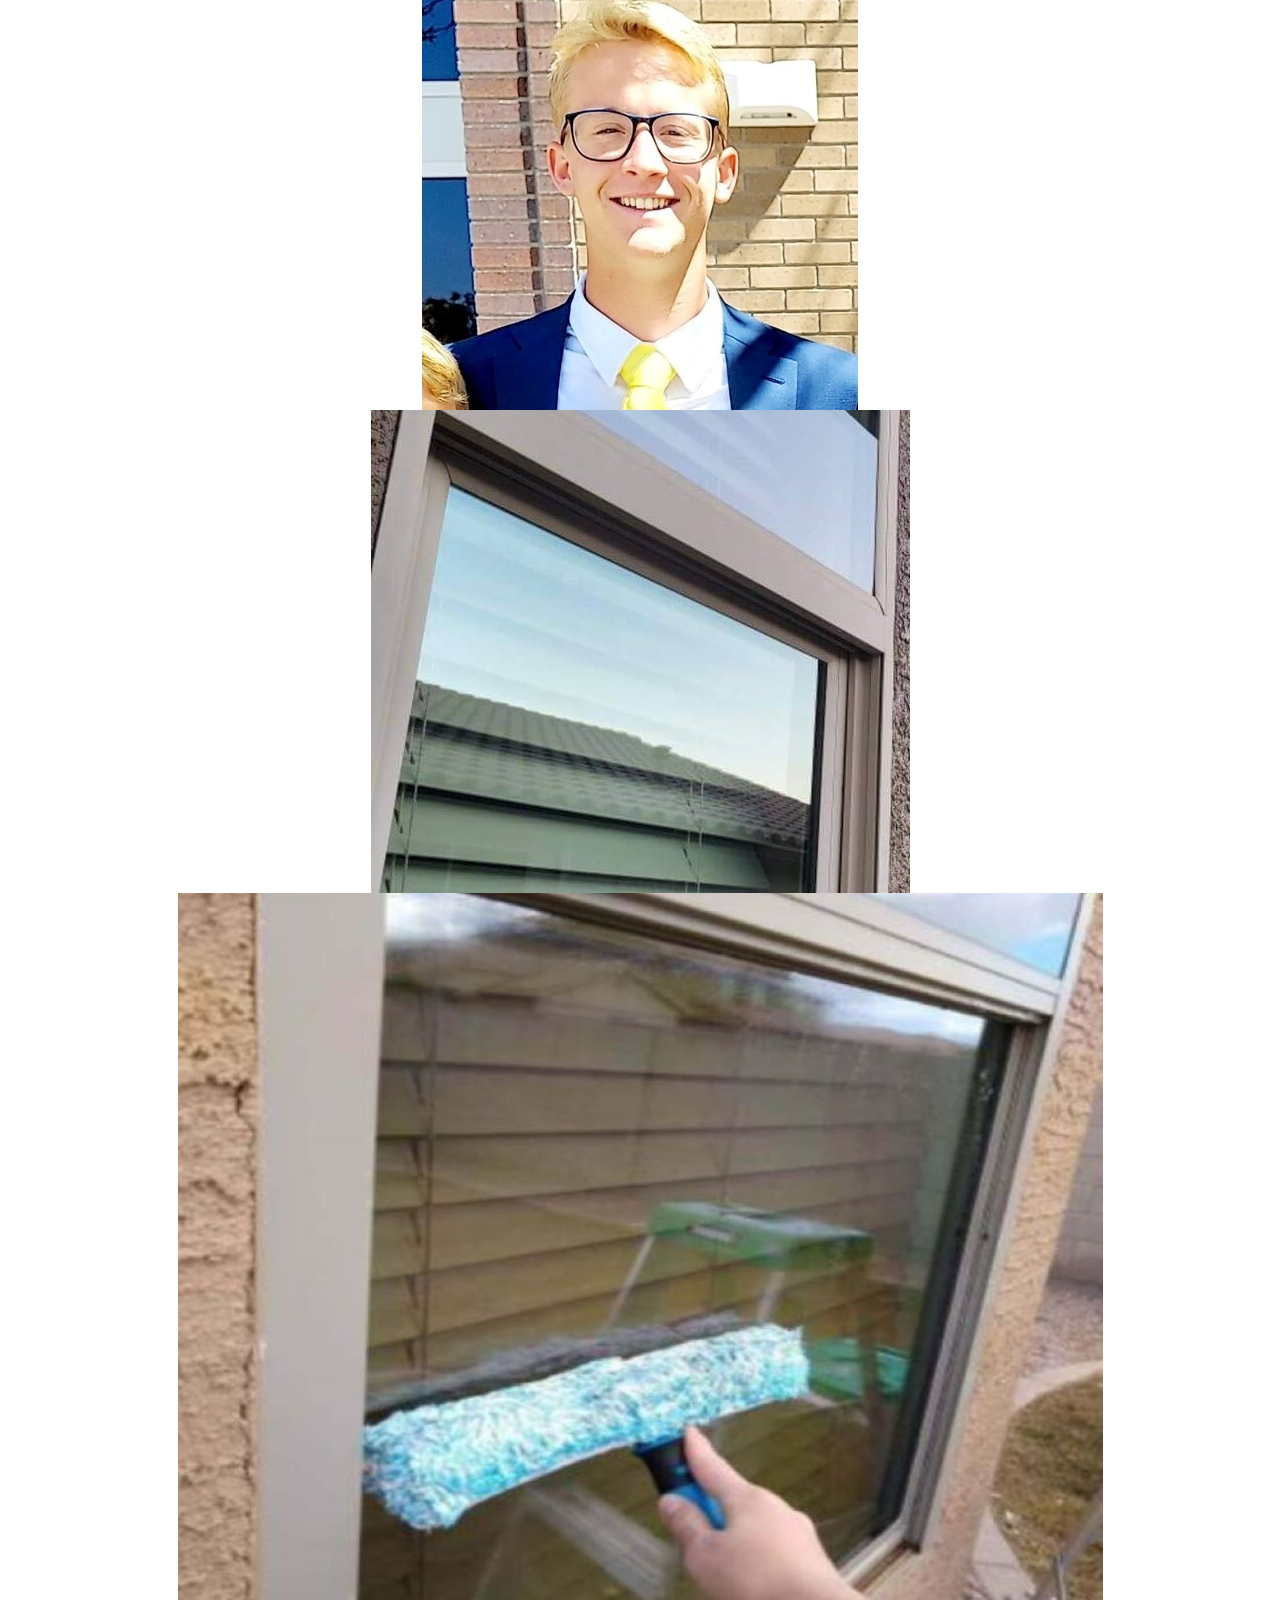
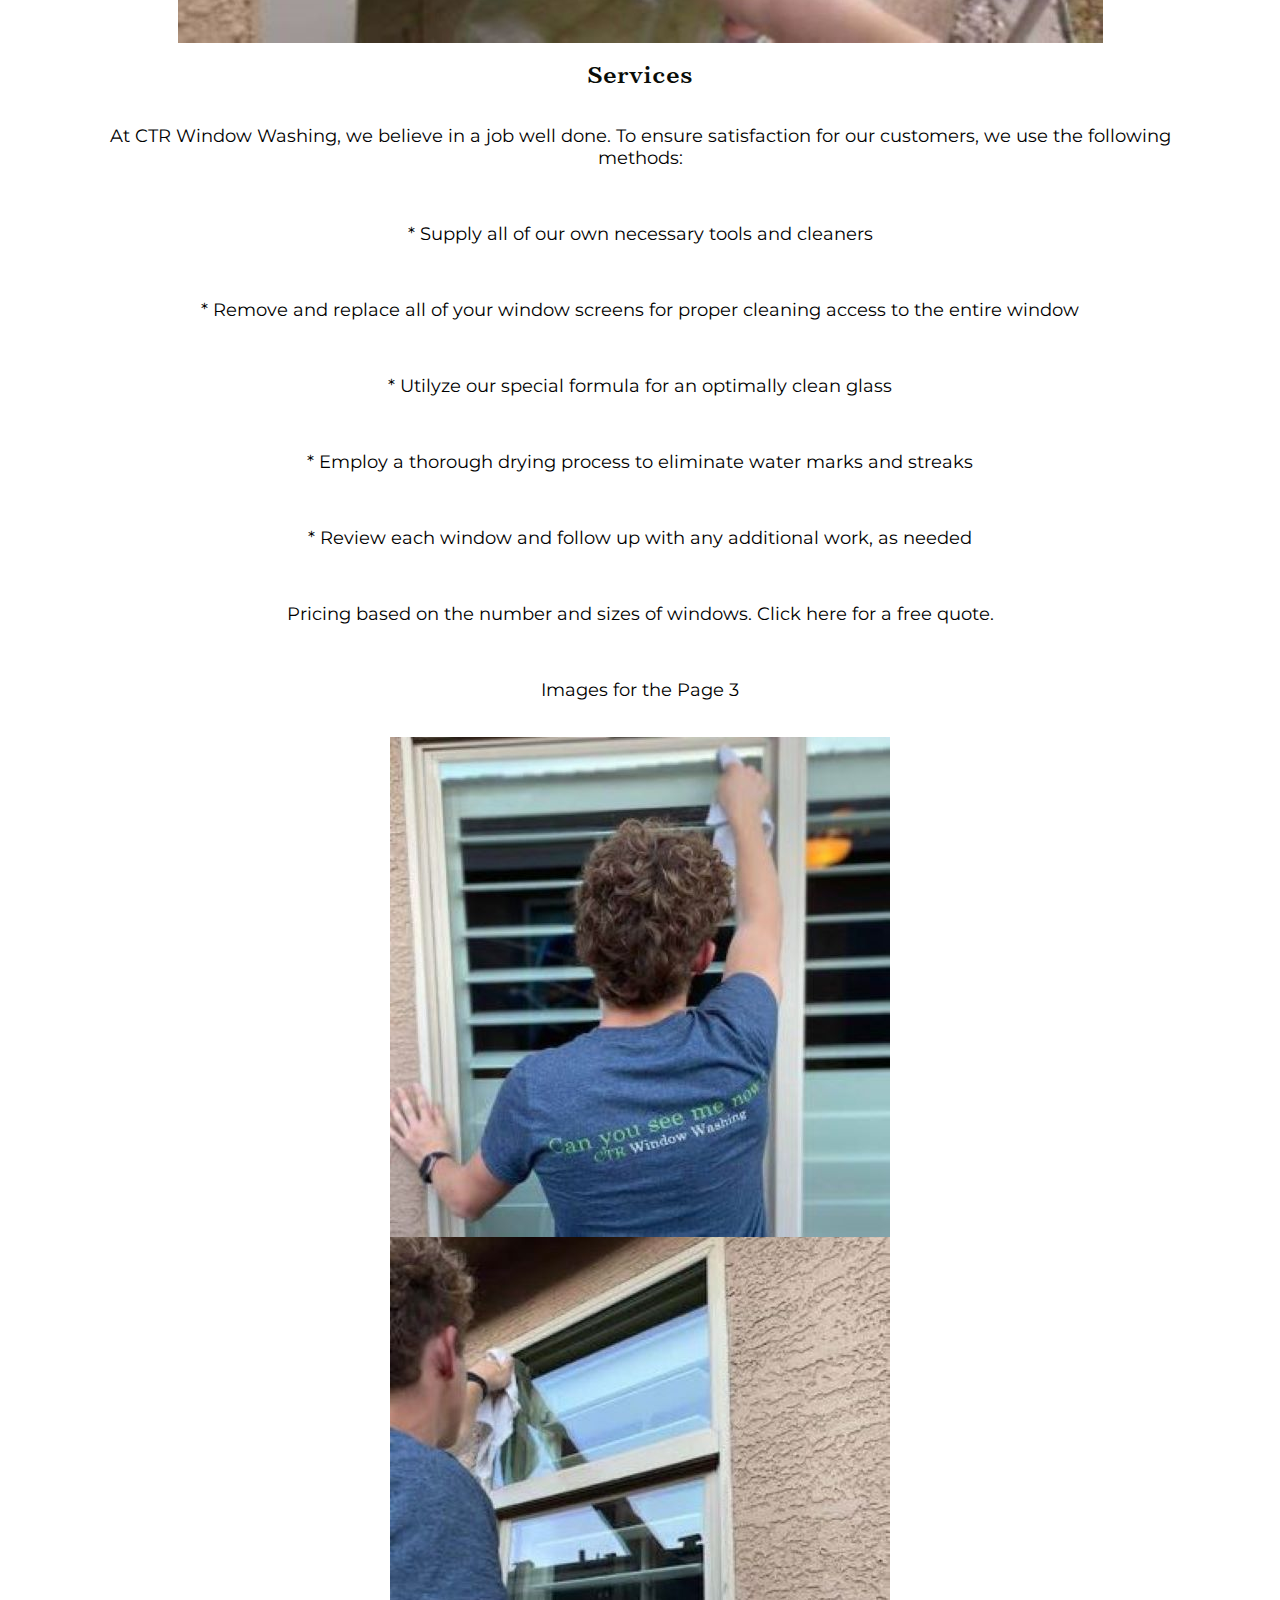
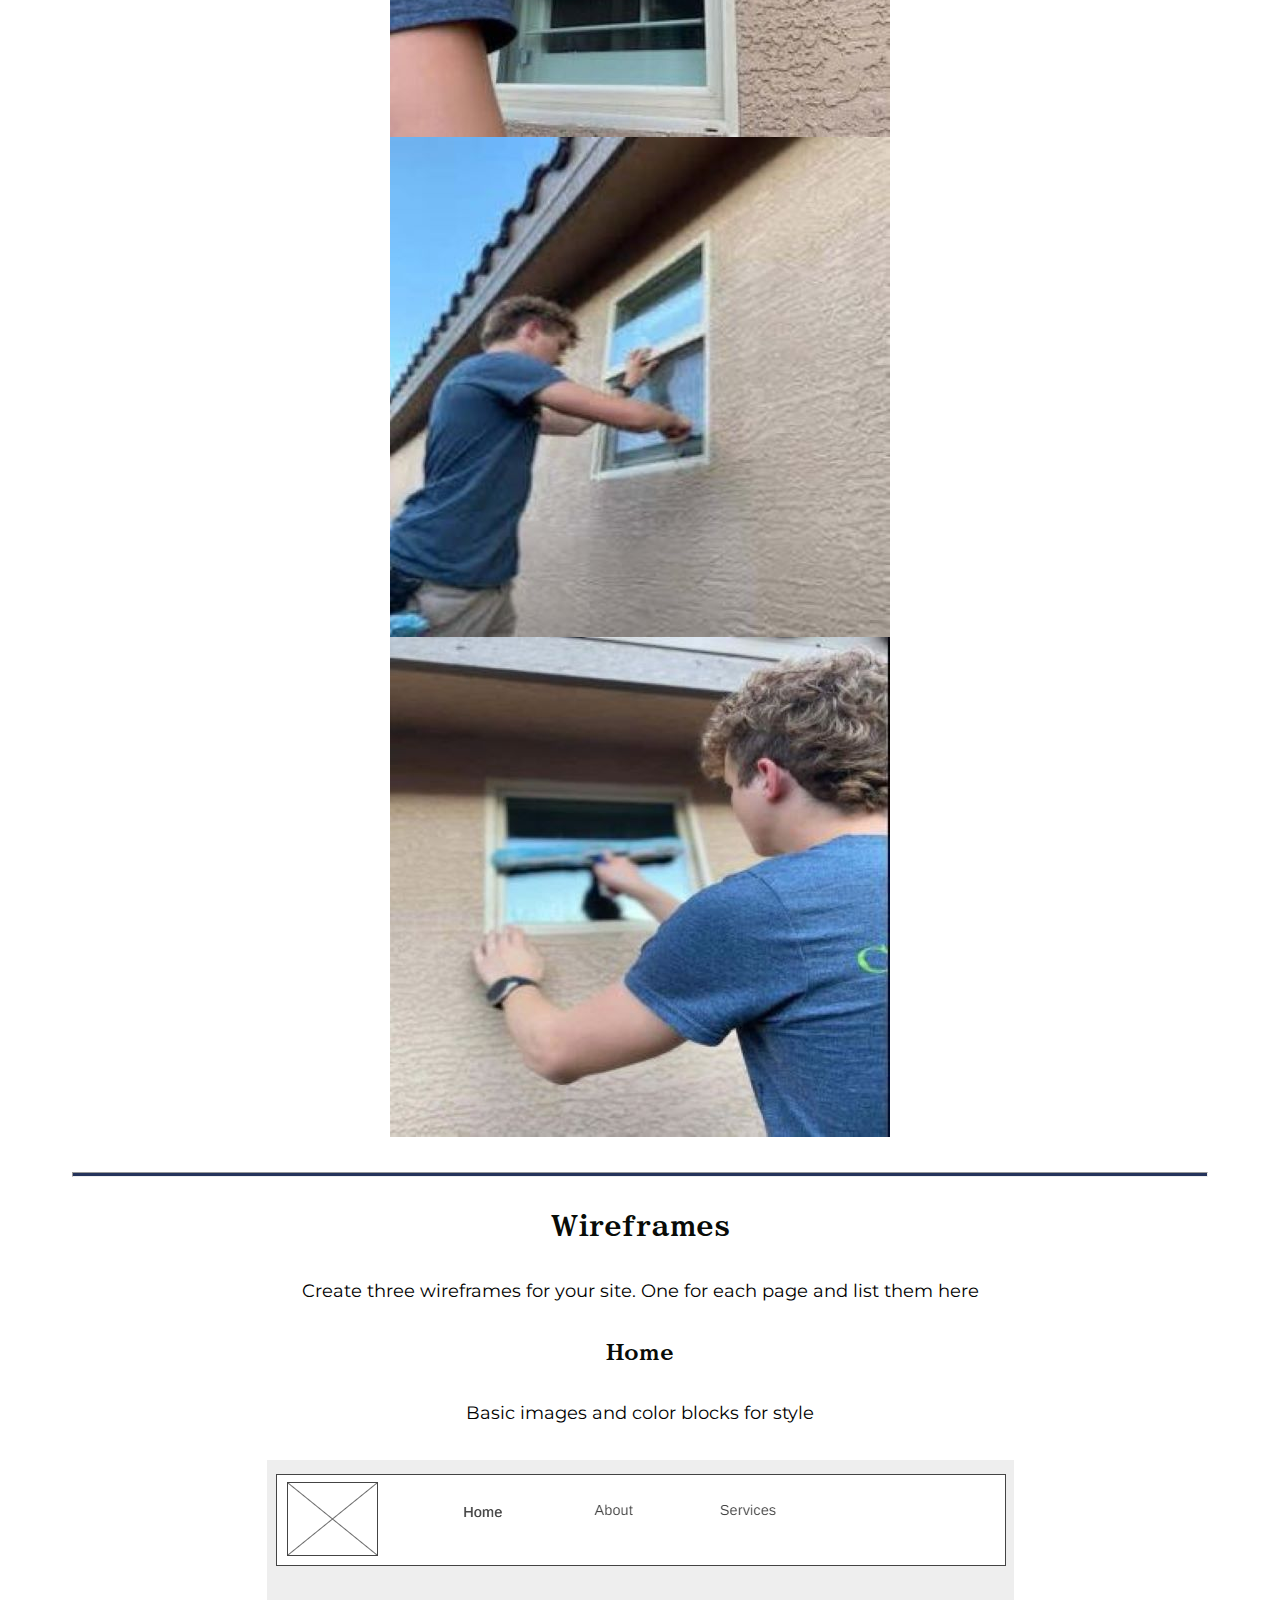
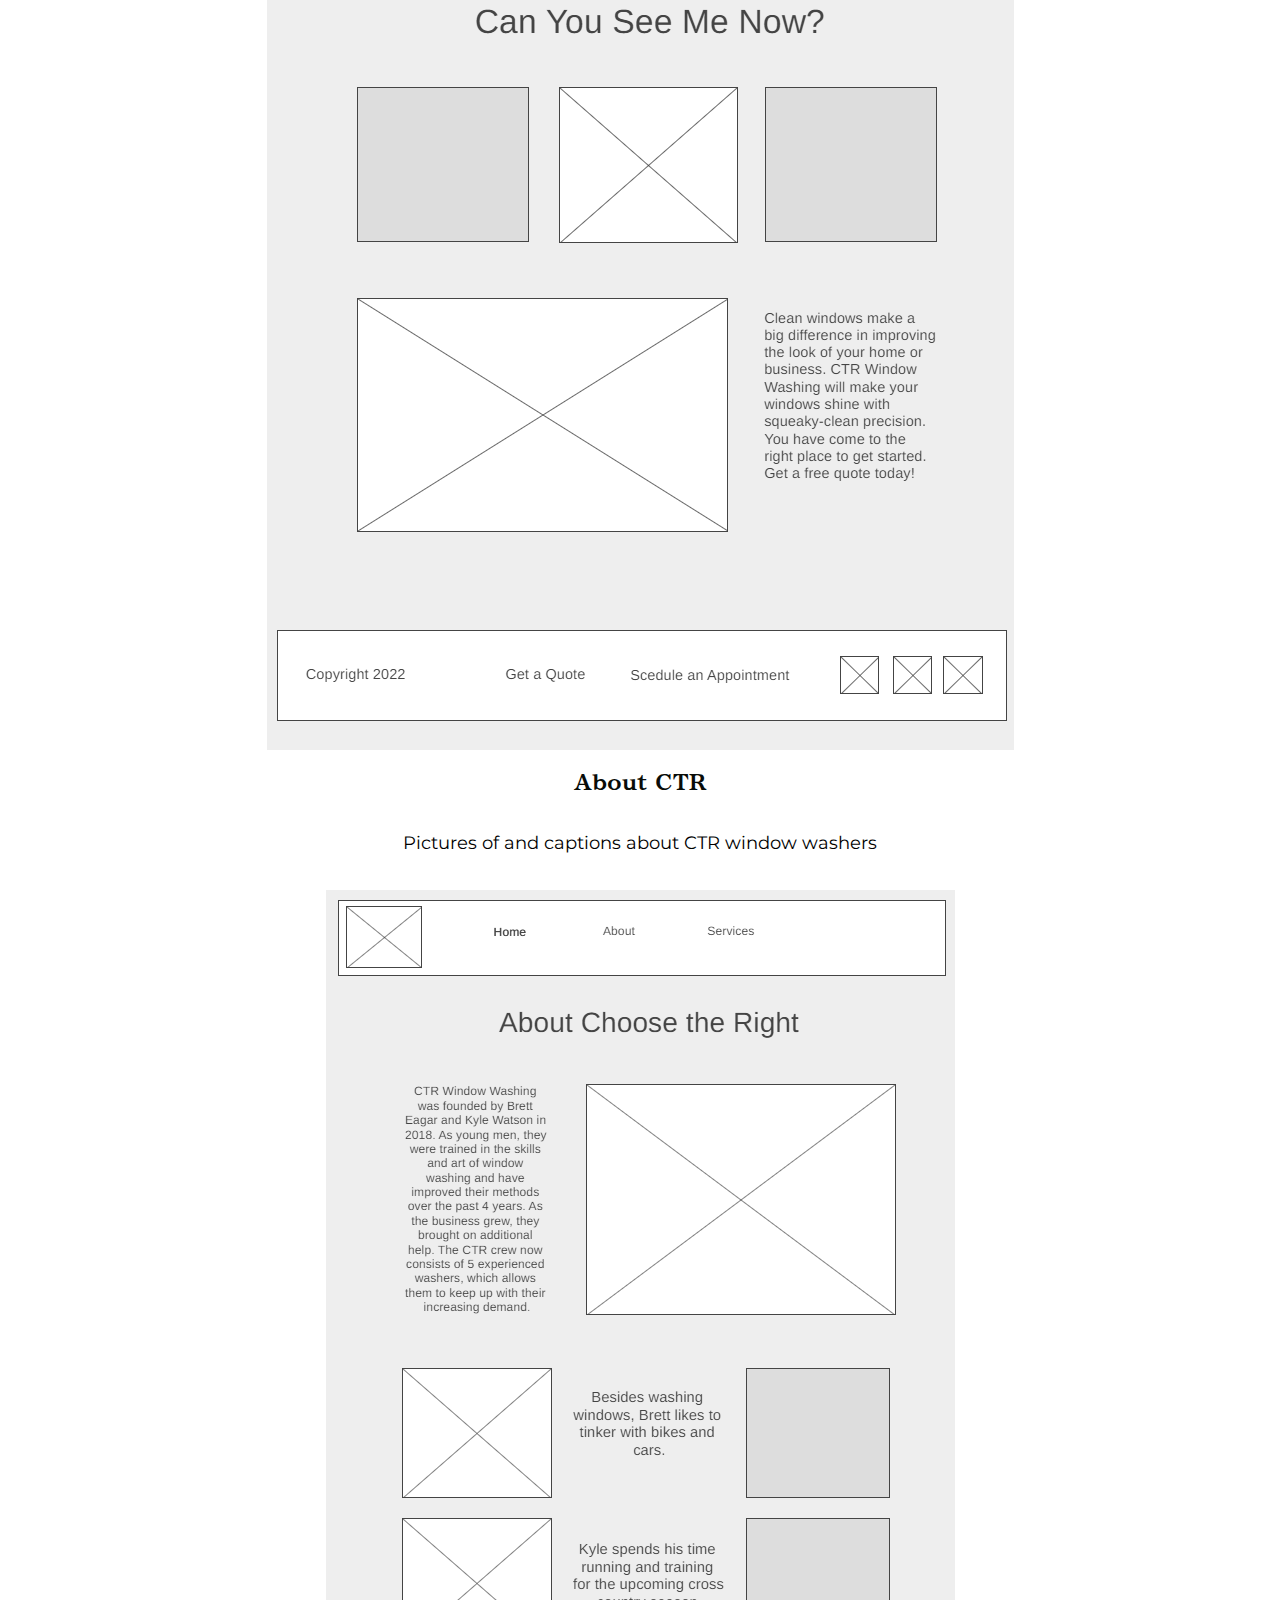
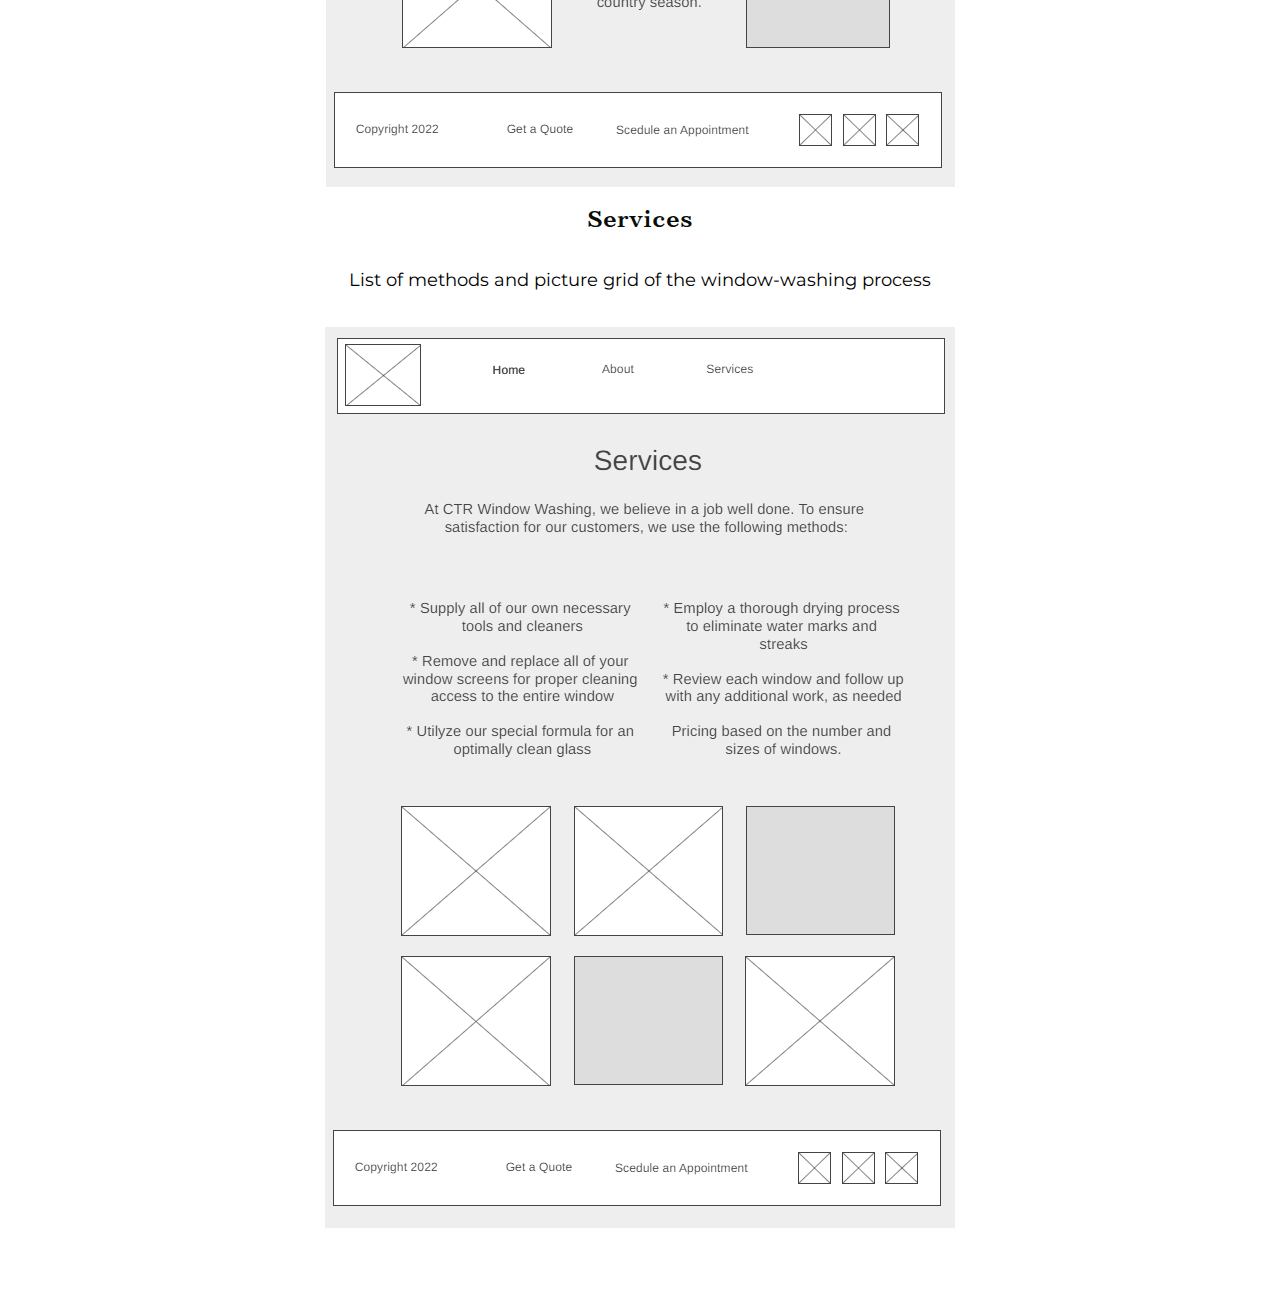
<file: ctr/site-plan.html>
<!DOCTYPE html>
<html lang="en-us">
    
  <head>
    <meta charset="utf-8">
    <title>Site Plan</title>
    <link type="text/css" rel="stylesheet" href="styles/site-plan.css">
  </head>

  <body>
    <header>
      <h1>CTR Window Washing Site Plan</h1>
      <h2>Kimberly Watson</h2>
      <h2>WDD 130-28</h2>
      <!-- In the header above, add the name or your site, your name and class number. For example if you are in section 3 you would put WDD 130.03 -->
    </header>
    <main>

      <!-- ------------------------Steps 2-3------------------------------ -->
      <hr>
      <h2>Overview</h2>
      <h3>Purpose</h3>
      <p>Everyone wants clean windows. Finding the right people to do the job at the right price can be a daunting task, but it doesn’t have to be! Shouldn’t the process of getting your windows cleaned be inviting and simple? That is why I am creating a website for CTR Window Washing, where you can find everything you need to know about their services. Whether you want to get to know the owners, learn about their window-washing methods, receive a free online quote, or schedule an appointment, it can be done directly from the CTR website. The process will be so streamlined that everyone will find it easy to have clean windows!</p>  <!-- change this -->


      <h3>Audience</h3>
      <p>My intended audience consists of homeowners and businessowners alike. Those browsing my website are people who are busy and looking for a simple solution to getting their windows cleaned. They will want to feel comfortable with the process. They will want to feel comfortable with the owners. And they will want to feel assured that the price is right for their budget. When visiting the CTR Window Washing website, future customers will be looking for something visually appealing and easy to navigate, thereby maximizing their comfort level in hiring CTR Window Washing for all of their window-washing needs.</p>  <!-- change this -->

      <hr>
      <h2>Branding</h2>
      <h3>Website Logo</h3>
      <!-- Replace this with some sort of logo for your site.  A logo can be as simple as the name of your site in a nice font :) -->
      <img src="images/ctr logo.jpg" alt="Logo image">
      <hr>
      <h2>
        Style Guide
      </h2>

      <!-- ------------------------Steps 4-8------------------------------ -->

      <h3>
        Color Palette
      </h3>
      <!--  The colors you choose for a website are one of the most important decisions you will make. Follow the instructions on the activity in iLearn then return and replace the color codes below with the hex color codes (the 6 digit numbers that show at the bottom of each color) for the colors you have chosen below.  You should have at least 2 colors but do not have to fill in all 4 if you do not need them.  -->

      <!-- Copy and paste the URL to your finished palette below Make sure to paste it into both spots -->
      Palette URL: <a href="https://coolors.co/090c08-f1faee-24335b-3066be-08f754" target="_blank">https://coolors.co/090c08-f1faee-24335b-3066be-08f754</a>


      <table class="colors">
        <tr><th>Primary</th><th>Secondary</th><th>Accent 1</th><th>Accent 2</th></tr>
        <!-- Replace the numbers in the boxes below with your hex color codes. Then switch to the site-plan.css file and change your colors there as well. -->
        <tr><td class="primary">[#396E94]</td><td class="secondary">[#E7C24F]</td><td class="accent1">[#A43312]</td><td class="accent2"></td></tr>
      </table>

      <!-- ------------------------Step 9------------------------------ -->

      <h3>
        Typography
      </h3>
      <!-- Choose a font for your paragraphs (body copy) and headlines. What font(s) have you chosen? Why did you choose what you did?  Make sure to review the list of web safe fonts at W3Schools.org as a starting point.  Think also about which of your colors above you might use for background and font colors. -->

      <h4>
        Heading Font: "BIZ UDPMincho"  <!-- change this -->
      </h4>
      <h4>
        Paragraph Font: Montserrat  <!-- change this -->
      </h4>
      <h3>
        Normal paragraph example
      </h3>
      <p>
        Lorem ipsum dolor sit amet, consectetur adipiscing elit, sed do eiusmod tempor incididunt ut labore et dolore magna aliqua. Ut enim ad minim veniam, quis nostrud exercitation ullamco laboris nisi ut aliquip ex ea commodo consequat. Duis aute irure dolor in reprehenderit in voluptate velit esse cillum dolore eu fugiat nulla pariatur. Excepteur sint occaecat cupidatat non proident, sunt in culpa qui officia deserunt mollit anim id est laborum.
      </p>
      <h3>
        Colored paragraph example
      </h3>
      <p class="colored">
        Lorem ipsum dolor sit amet, consectetur adipiscing elit, sed do eiusmod tempor incididunt ut labore et dolore magna aliqua. Ut enim ad minim veniam, quis nostrud exercitation ullamco laboris nisi ut aliquip ex ea commodo consequat. 
      </p>

      <!-- ------------------------Step 10------------------------------ -->

      <h3>
        Navigation
      </h3>
      <!-- Think about how you want your navigation bar to look. In the site-plan.css file change the colors to your colors to get the look you desire. --> 
      <nav>
        <a href="#">Home</a>
        <a href="#">About CTR</a>
        <a href="#">Services</a>
      </nav>
      <hr>
      <h2>
        Site Map
      </h2>
      <div class="sitemap">
        <div class="sm-home">
          Home
        </div>
        <div class="sm-page2">
          About CTR <!-- change this -->
        </div>
        <div class="sm-page3">
          Services  <!-- change this -->
        </div>

        <div class="top">
          &nbsp;
        </div>
        <div class="left">
          &nbsp;
        </div>
        <div class="right">
          &nbsp;
        </div>

      </div>

      <!-- --------Content Section -------------- -->
      <hr>
      <h2>
        Content
      </h2>
      <h3>Home page</h3>
      <p>
        Clean windows make a big difference in improving the look of your home or business. CTR Window Washing will make your windows shine with squeaky-clean precision. You have come to the right place to get started. Get a free quote today! 
      </p>
      <p>Images for the Home page</p>
        <img src="images/finished_door.jpg" alt="image for homepage">
        <img src="images/long_window.jpg" alt="image for homepage">

      </ul>
      <h3>About CTR</h3>
      <p>CTR Window Washing was founded by Brett Eagar and Kyle Watson in 2018. As young men, they were trained in the skills and art of window washing and have improved their methods over the past 4 years. As the business grew, they brought on additional help. The CTR crew now consists of 5 experienced washers, which allows them to keep up with their increasing demand. Besides washing windows, Brett likes to tinker with bikes and cars, and Kyle spends his time running and training for the upcoming cross country season.
        
      </p>
      <p>Images for the Page 2</p>
      <img src="images/brett.jpg" alt="image for page2">
      <img src="images/kyle.jpg" alt="image for page2">  
      <img src="images/finished_window.jpg" alt="image for page2">
        <img src="images/drying.jpg" alt="image for page2">

      </ul>
      <h3>Services</h3>
      <p>
        At CTR Window Washing, we believe in a job well done. To ensure satisfaction for our customers, we use the following methods:
      </p>  
      <p>* Supply all of our own necessary tools and cleaners</p>
      <p>* Remove and replace all of your window screens for proper cleaning access to the entire window</p>
      <p>* Utilyze our special formula for an optimally clean glass</p>
      <p>* Employ a thorough drying process to eliminate water marks and streaks</p>
      <p>* Review each window and follow up with any additional work, as needed</p>
      <p>Pricing based on the number and sizes of windows. Click here for a free quote.</p>
      <p>Images for the Page 3</p>
        <img src="images/handwash.jpg" alt="image for page3">
        <img src="images/rag.jpg" alt="image for page3">
        <img src="images/replacing_screen.jpg" alt="image for page3">
        <img src="images/small_window.jpg" alt="image for page3">

      </ul>
      <hr>
      <h2>
        Wireframes
      </h2>
      <p>
        Create three wireframes for your site. One for each page and list them here</p>

      <h3>Home</h3>
      <p>         
        Basic images and color blocks for style
      </p>
      <img src="images/CTR Wireframe 1.png" alt="home page wireframe">

      <h3>About CTR</h3>
      <p>         
        Pictures of and captions about CTR window washers
      </p>
      <img src="images/CTR Wireframe 2.png" alt="page 2 wireframe">

      <h3>Services</h3>
      <p>         
        List of methods and picture grid of the window-washing process
      </p>
      <img src="images/CTR Wireframe 3.png" alt="page 3 wireframe">
    </main>
  </body>

</html>
</file>
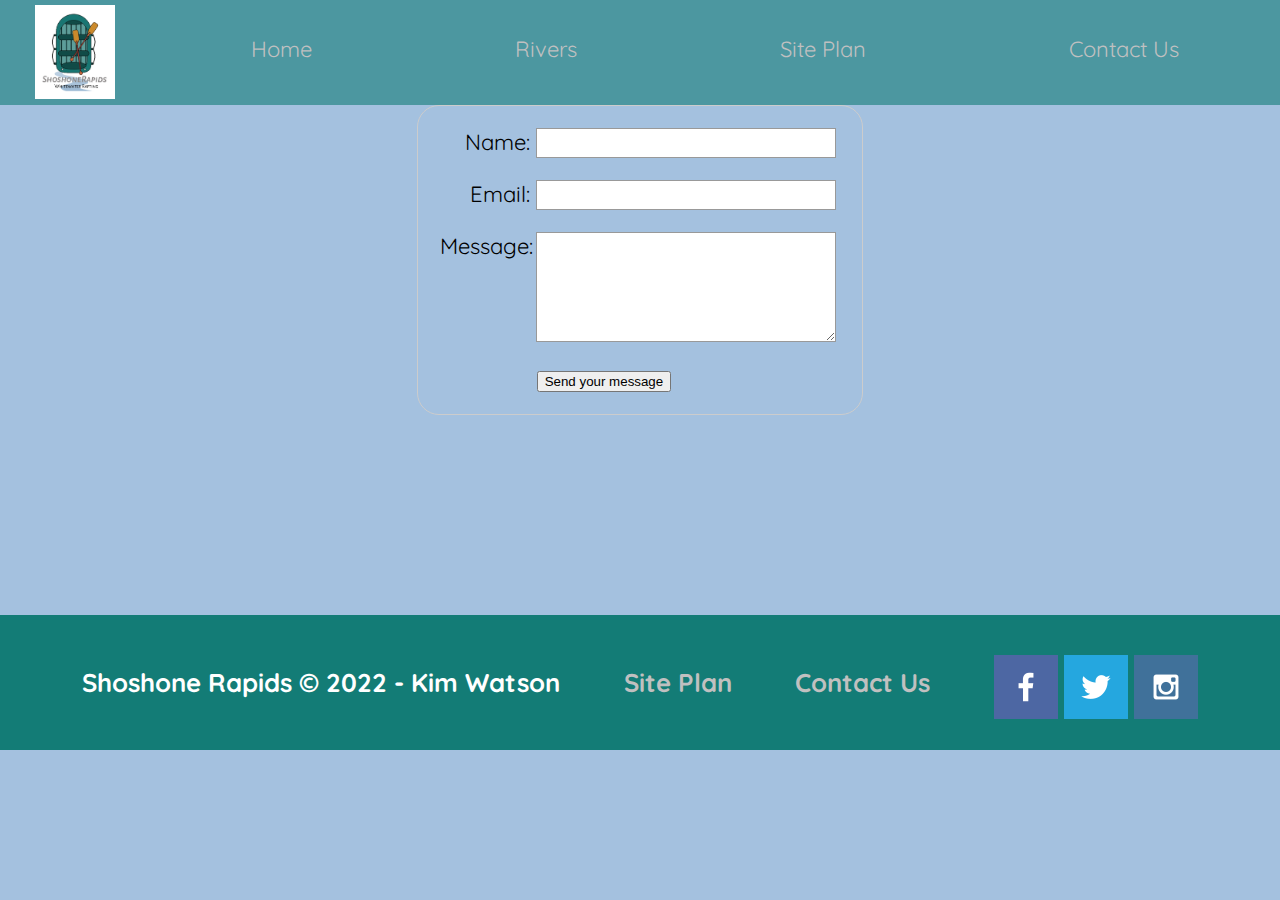
<file: wwr/contactus.html>
<!DOCTYPE html>
<html lang="en">
<head>
    <meta charset="UTF-8">
    <meta http-equiv="X-UA-Compatible" content="IE=edge">
    <meta name="viewport" content="width=device-width, initial-scale=1.0">
    <title>Contact Us</title>
    <link rel="stylesheet" href="styles/style.css">
</head>
    <style>
        form {
            margin: 0 auto;
            width: 400px;
            padding: 1em;
            border: 1px solid #CCC;
            border-radius: 1em;
        }

        ul {
            list-style: none;
            padding: 0;
            margin: 0;
        }

        form li + li {
            margin-top: 1em;
        }

        label {
            display: inline-block;
            width: 90px;
            text-align: right;
        }

        input, textarea {
            font: 1em sans-serif;
            width: 300px;
            box-sizing: border-box;
            border: 1px solid #999;
        }

        input:focus, textarea:focus {
            border-color: #000;
        }

        textarea {
            vertical-align: top;
            height: 5em;
        }

        .button {
            padding-left: 90px;
        }

        button {
            margin-left: .5em;
        }

        #feedback {
            background-color: antiquewhite;
            position: absolute;
            top: 0;
            left: 0;
            right: 0;
            padding: .5em;
            display: none;
        }

        .moveDown {
            margin-top: 3em;
        }
        
    </style>
</head>
<body>
    <div id="content">
        <header>
            <a id="logo_link" href="index.html">
                <img class="logo" src="images/shoshone-icon.png" alt="Shoshone Rapids">
            </a>
            <nav>
                <a href="index.html">Home</a>
                <a href="rivers.html">Rivers</a>
                <a href="site-plan-rafting.html">Site Plan</a>
                <a href="contactus.html">Contact Us</a>
            </nav>
        </header>
    </div>
    <main>
        <div id="feedback"></div>
        <form action="/my-handling-form-page" method="post">
            <ul>
                <li>
                    <label for="name">Name:</label>
                    <input type="text" id="name" name="user-name">
                </li>
                <li>
                    <label for="mail">Email:</label>
                    <input type="email" id="mail" name="user_email">
                </li>
                <li>
                    <label for="msg">Message:</label>
                    <textarea id="msg" name="user_message"></textarea>
                </li>
                <li class="button">
                    <button type="submit">Send your message</button>
                </li>
            </ul>
        </form>
    </main>
    <footer>
        <h3>Shoshone Rapids &copy; 2022 - Kim Watson</h3>
        <h3><a href="site-plan-rafting.html">Site Plan</a></h3>
        <h3><a href="contactus.html">Contact Us</a></h3>
        <div class="social">
            <a href="https://facebook.com" target="_blank">
                <img src="images/facebook.png" alt="fb icon">
            </a>
            <a href="https://twitter.com" target="_blank">
                <img src="images/twitter.png" alt="twitter icon">
            </a>
            <a href="https://instagram.com" target="blank">
                <img src="images/instagram.png" alt="instagram icon">
            </a>
        </div>
    </footer>
    <script>
        // get the feedback div element so we can do something with it.
        const feedbackElement = document.getElementById('feedback');
        // get the form so we can read what was entered in it.
        const formElement = document.forms[0];
        // add a 'listener' to wait for a submission of our form. When that happens run the code below.
        formElement.addEventListener('submit', function(e) {
            // stop the form from doing the default action.
            e.preventDefault();
            // set the contents of our feedback element to a message letting the user know the form was submitted successfully. Notice that we pull the name that was entered in the form to personalize the message!
            feedbackElement.innerHTML = 'Hello '+ formElement.user_name.value +'! Thank you for your message. We will get back with you as soon as possible!';
            // make the feedback element visible.
            feedbackElement.style.display = "block";
            // add a class to move everything down so our message doesn't cover it.
            document.body.classList.toggle('moveDown');
        });
    </script>                      
</body>
</html>
</file>
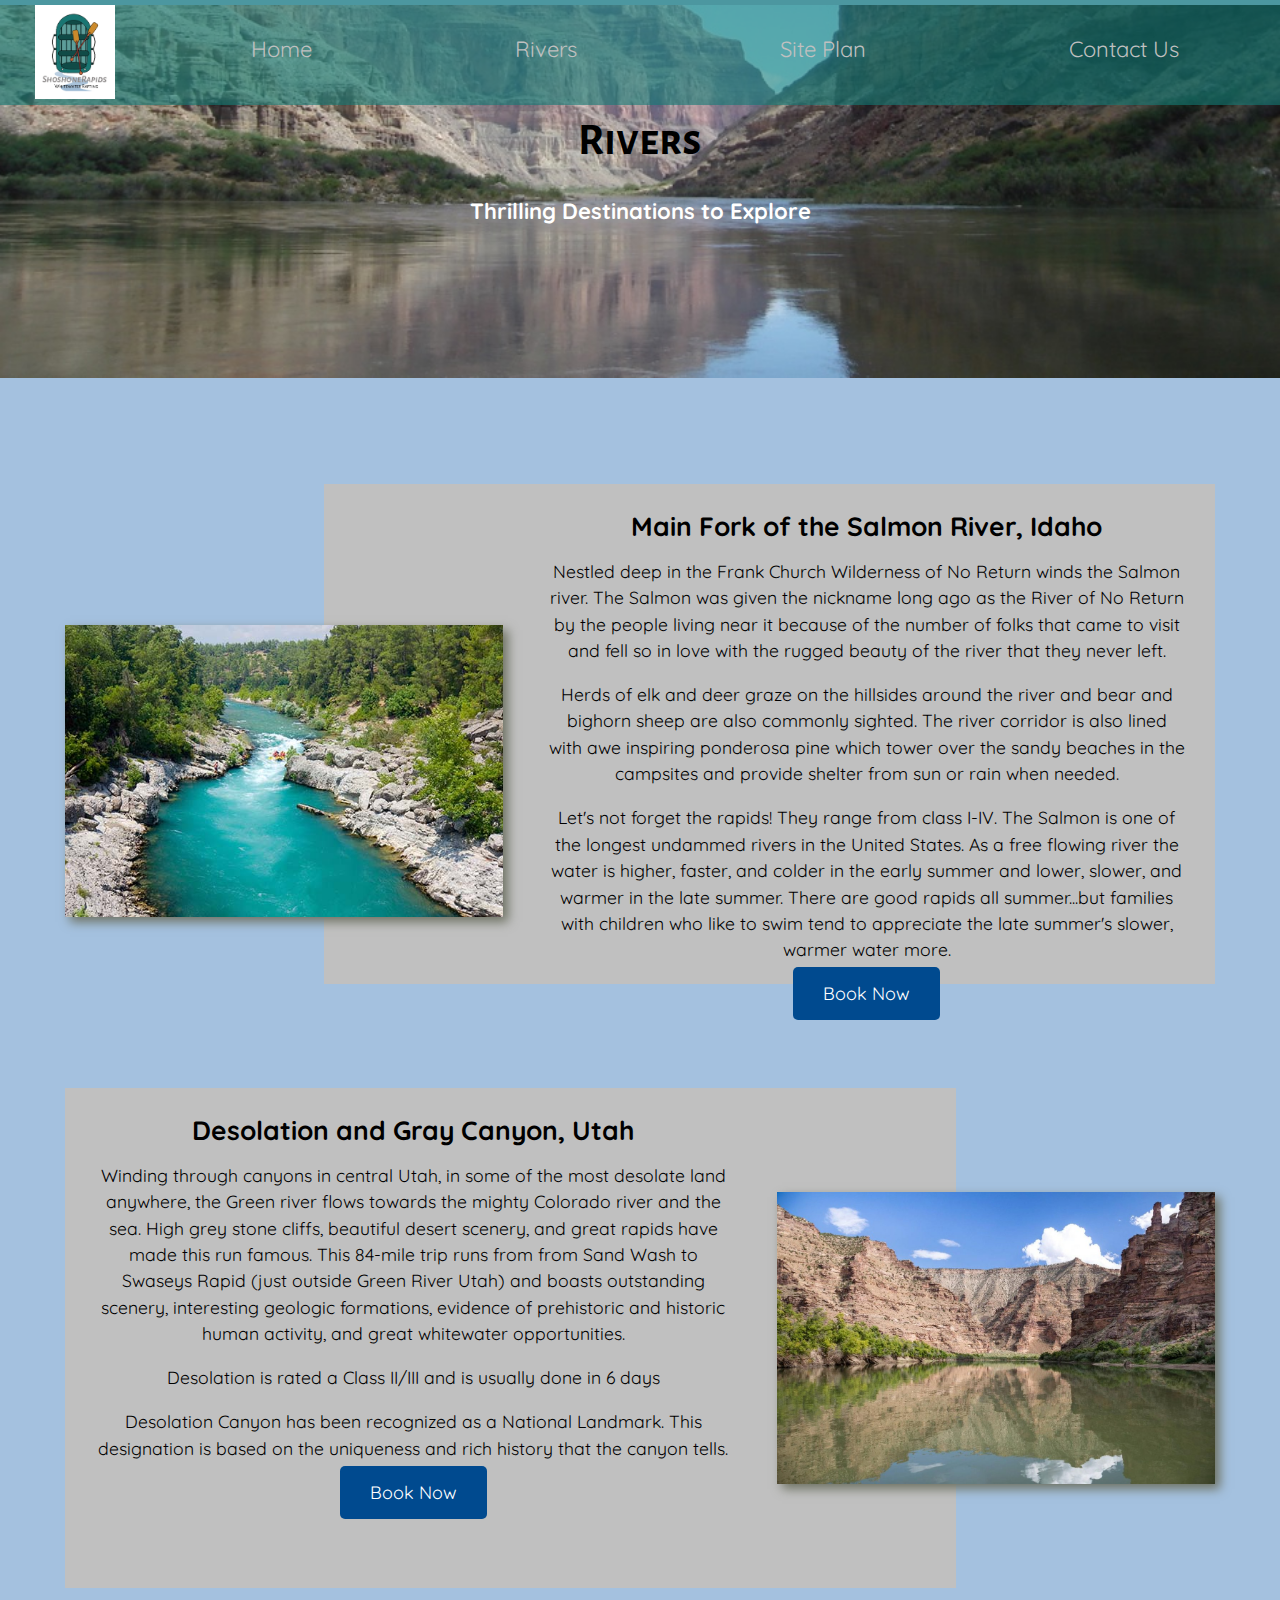
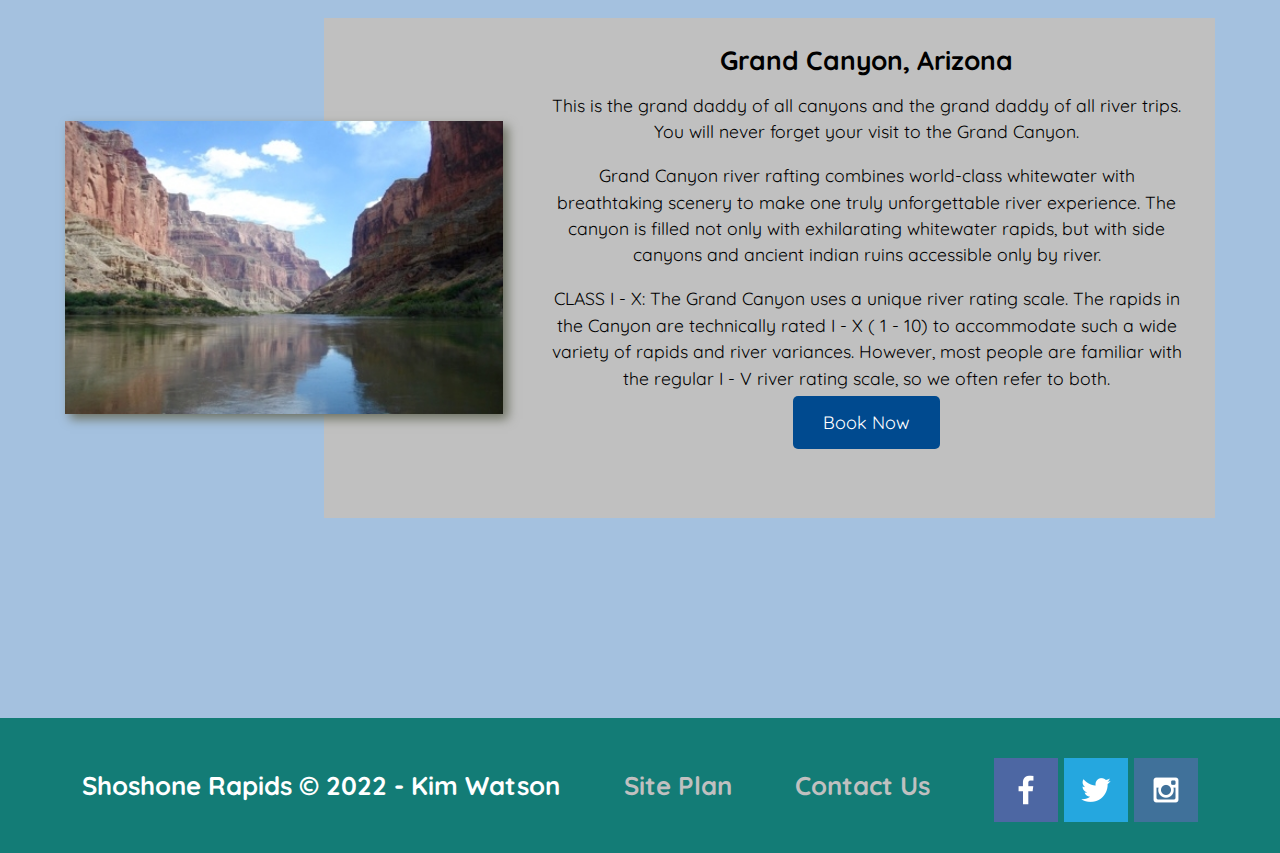
<file: wwr/rivers.html>
<!DOCTYPE html>
<html lang="en">
<head>
    <meta charset="UTF-8">
    <meta http-equiv="X-UA-Compatible" content="IE=edge">
    <meta name="viewport" content="width=device-width, initial-scale=1.0">
    <title>Whitewater Rafting Vacations | Shoshone Rapids | Rivers</title>
    <link rel="stylesheet" href="styles/style.css">
</head>
<body>
    <div id="content">
<header>
    <a id="logo_link" href="index.html">
        <img class="logo" src="images/shoshone-icon.png" alt="Shoshone Rapids">
    </a>
    <nav>
        <a href="index.html">Home</a>
        <a href="rivers.html">Rivers</a>
        <a href="site-plan-rafting.html">Site Plan</a>
        <a href="contactus.html">Contact Us</a>
    </nav>
</header>
<div id="rivers-hero">
    <div id="rivers-hero-box">
        <img id="rivers-hero-img" src="images/rivers_banner.jfif" alt="River Landscape">
    </div>
    <section id="rivers-hero-msg">
        <h1 class="home-title">Rivers</h1>
        <h4>Thrilling Destinations to Explore</h4>
    </section>
</div>
<main class="rivers-grid">
    <div id="idaho-background"></div>
    <img class="idaho-img" src="images/idaho.jpg" alt="Salmon River">
    <section class="idaho-msg">
        <h2>Main Fork of the Salmon River, Idaho</h2>
        <p>Nestled deep in the Frank Church Wilderness of No Return winds the Salmon river. The Salmon was given the nickname long ago as the River of No Return by the people living near it because of the number of folks that came to visit and fell so in love with the rugged beauty of the river that they never left.</p>
        <p>Herds of elk and deer graze on the hillsides around the river and bear and bighorn sheep are also commonly sighted. The river corridor is also lined with awe inspiring ponderosa pine which tower over the sandy beaches in the campsites and provide shelter from sun or rain when needed.</p>
        <p>Let's not forget the rapids! They range from class I-IV. The Salmon is one of the longest undammed rivers in the United States. As a free flowing river the water is higher, faster, and colder in the early summer and lower, slower, and warmer in the late summer. There are good rapids all summer...but families with children who like to swim tend to appreciate the late summer's slower, warmer water more.</p>
        <a class="join" href="rivers.html">Book Now</a>
    </section>
    <div id="utah-background"></div>
    <img class="utah-img" src="images/utah.jpg" alt="Desolation and Gray Canyon">
    <section class="utah-msg">
        <h2>Desolation and Gray Canyon, Utah</h2>
        <p>Winding through canyons in central Utah, in some of the most desolate land anywhere, the Green river flows towards the mighty Colorado river and the sea. High grey stone cliffs, beautiful desert scenery, and great rapids have made this run famous. This 84-mile trip runs from from Sand Wash to Swaseys Rapid (just outside Green River Utah) and boasts outstanding scenery, interesting geologic formations, evidence of prehistoric and historic human activity, and great whitewater opportunities.</p>
        <p>Desolation is rated a Class II/III and is usually done in 6 days</p>
        <p>Desolation Canyon has been recognized as a National Landmark.  This designation is based on the uniqueness and rich history that the canyon tells.</p>
        <a class="join" href="rivers.html">Book Now</a>
    </section>
    <div id="arizona-background"></div>
    <img class="arizona-img" src="images/arizona.jpg" alt="Grand Canyon">
    <section class="arizona-msg">
        <h2>Grand Canyon, Arizona</h2>
        <p>This is the grand daddy of all canyons and the grand daddy of all river trips. You will never forget your visit to the Grand Canyon.</p>
        <p>Grand Canyon river rafting combines world-class whitewater with breathtaking scenery to make one truly unforgettable river experience. The canyon is filled not only with exhilarating whitewater rapids, but with side canyons and ancient indian ruins accessible only by river.</p>
        <p>CLASS I - X: The Grand Canyon uses a unique river rating scale. The rapids in the Canyon are technically rated I - X ( 1 - 10) to accommodate such a wide variety of rapids and river variances. However, most people are familiar with the regular I - V river rating scale, so we often refer to both.</p>
        <a class="join" href="rivers.html">Book Now</a>
    </section>

</main>
<footer>
    <h3>Shoshone Rapids &copy; 2022 - Kim Watson</h3>
    <h3><a href="site-plan-rafting.html">Site Plan</a></h3>
    <h3><a href="contactus.html">Contact Us</a></h3>
    <div class="social">
        <a href="https://facebook.com" target="_blank">
            <img src="images/facebook.png" alt="fb icon">
        </a>
        <a href="https://twitter.com" target="_blank">
            <img src="images/twitter.png" alt="twitter icon">
        </a>
        <a href="https://instagram.com" target="blank">
            <img src="images/instagram.png" alt="instagram icon">
        </a>
    </div>
</footer>
    </div>
</body>
</html>
</file>
<file: ctr/styles/styles.css>
@import url('https://fonts.googleapis.com/css2?family=BIZ+UDPMincho&family=Montserrat&display=swap');

#content {
    max-width: 1600px;
    margin: 0 auto;
}

body {
    background-color: #090C08;
    font-family: Montserrat, Arial, sans-serif;
    font-size: 22px;
    margin: 0 auto;
    padding: 0;
}

header {
    background-color: #24335B;
    display: grid;
    grid-template-columns: 150px auto;
    position: sticky;
}

.logo {
    width: 80px;
}

#logo_link {
    padding-top: 5px;
    justify-self: center;
    align-self: center;
}

nav {
    display: flex;
    justify-content: space-around;
}

nav a {
    text-align: center;
    color: white;
    text-decoration: none;
    padding: 35px;
}
nav a:hover {
    background-color: #08F754;
    color: white;
}

#hero_msg, .home-title {
    text-align: center;
    font-family: "BIZ UDPMincho", Arial, sans-serif;
    font-size: 2em;
    color: white;
    margin: 0 auto;
    padding-top: 100px;
}

h4 {
    font-family: "BIZ UDPMincho", Arial, sans-serif;
    text-align: center;
    font-size: 1.5em;
    color: white;
}

.home-grid {
    margin: 0 auto;
    padding: 30px;
    padding-top: 100px;
    max-width: 100%;
    display: grid;
    grid-template-columns: 33.3% 33.3% 33.3%;
    gap: 10px;
}

.color-block-left {
    background-color: #3066BE;
    grid-column: 1/2;
    grid-row: 1/2;
    max-width: 100%;
    max-height: 100%;
}

.color-block-left:hover {
    opacity: .6;
    transform: scale(1.1);
}

.home-grid img {
    
    max-width: 100%;
    max-height: 100%;
    background-size: cover;
}

.home-grid img:hover {
    opacity: .6;
    transform: scale(1.1);
}

.color-block-right {
    background-color: #08F754;
    grid-column: 3/4;
    grid-row: 1/2;
    max-width: 100%;
    max-height: 100%;
}

.color-block-right:hover {
    opacity: .6;
    transform: scale(1.1);
}

.main-msg {
    margin: 0 auto;
    padding: 30px;
    display: grid;
    grid-template-columns: 66.6% 33.3%;
    grid-template-rows: 100%;
    gap: 20px;
}

.main-msg div {
    margin: 30px;
    max-width: 100%;
    max-height: 100%;
}

.main-msg img {
    max-width: 100%;
    object-fit: cover;
}

.main-msg h2 {
    color: white;
    text-align: center;
    font-size: 2vw;
    font-family: "BIZ UDPMincho", Arial, sans-serif;
    padding: 20px;
    max-width: 100%;
    max-height: 100%;
}

.main-msg p {
    color: white;
    text-align: center;
    font-size: 1.7vw;
    padding: 15px;
    max-width: 100%;
    max-height: 100%;
    
}

footer {
    background-color: #24335B;
    padding: 25px 50px;
    margin-top: 200px;
    display: flex;
    justify-content: space-around;
    align-items: center;
}

footer h3 {
    color: white;
    font-size: 22px;
}

footer h3 a:hover {
    text-decoration: underline;
}

footer a {
    color: white;
    text-decoration: none;
}

footer a:hover {
    color: #08F754;
}

footer .social img {
    padding-top: 15px;
}

/* CSS for About Page*/

.about-grid {
    margin: 0 auto;
    padding: 50px;
    display: grid;
    grid-template-columns: 1fr 1fr 1fr;
    grid-template-rows: repeat(4, 400px);
    gap: 50px 50px;
}

.about-msg {
    justify-content: center;
    font-size: 1.6vw;
    grid-column: 1/2;
    grid-row: 1/3;
    margin: 20px;
}

.about-msg p {
    color: white;
    text-align: center;
    font-size: 1.3vw;
    padding-bottom: 15px;
    max-width: 100%;
    max-height: 100%;
}

.about-img {
    grid-column: 2/span 2;
    grid-row: 1/3;
    width: 100%;
    object-fit: cover;
    padding: 20px;
}

.color-block-brett {
    background-color: #3066BE;
    grid-column: 3/4;
    grid-row: 3/4;
}

.color-block-brett:hover {
    opacity: .6;
    transform: scale(1.1);
}

div.brett-img img {
    grid-column: 1/2;
    grid-row: 3/4;
    max-width: 100%;
    object-fit: cover;
}

.brett-bio {
    grid-column: 2/3;
    grid-row: 3/4;
    color: white;
    text-align: center;
    font-size: 1em;
    padding-top: 10px;
}

.color-block-kyle {
    background-color: #08F754;
    grid-column: 3/4;
    grid-row: 4/5;
}

.color-block-kyle:hover {
    opacity: .6;
    transform: scale(1.1);
}

div.kyle-img img {
    grid-column: 1/2;
    grid-row: 4/5;
    max-width: 100%;
}

.kyle-bio {
    grid-column: 2/3;
    grid-row: 4/5;
    color: white;
    text-align: center;
    font-size: 1em;
    padding: 15px;
}

/* The flip card container - set the width and height to whatever you want. We have added the border property to demonstrate that the flip itself goes out of the box on hover (remove perspective if you don't want the 3D effect */
.flip-card {
    background-color: transparent;
    width: 100%;
    height: 100%;
    perspective: 1000px; /* Remove this if you don't want the 3D effect */
  }
  
  /* This container is needed to position the front and back side */
  .flip-card-inner {
    position: relative;
    width: 100%;
    height: 100%;
    text-align: center;
    transition: transform 0.8s;
    transform-style: preserve-3d;
  }
  
  /* Do an horizontal flip when you move the mouse over the flip box container */
  .flip-card:hover .flip-card-inner {
    transform: rotateY(180deg);
  }
  
  /* Position the front and back side */
  .flip-card-front, .flip-card-back-1, .flip-card-back-2 {
    position: absolute;
    width: 100%;
    height: 100%;
    -webkit-backface-visibility: hidden; /* Safari */
    backface-visibility: hidden;
  }
  
  /* Style the front side (fallback if image is missing) */
  .flip-card-front {
    background-color: #bbb;
    color: black;
  }

  .flip-card-front img {
    max-width: 100%;
  }
  
/* Style the back side */
.flip-card-back-1 {
    background-color: #3066BE;
    color: white;
    font-family: "BIZ UDPMincho", Arial, sans-serif;
    transform: rotateY(180deg);
  }

  /* Style the back side */
  .flip-card-back-2 {
    background-color: #08F754;
    color: white;
    font-family: "BIZ UDPMincho", Arial, sans-serif;
    transform: rotateY(180deg);
  }

  /* CSS for Services Page*/

.services-title {
    text-align: center;
    font-family: "BIZ UDPMincho", Arial, sans-serif;
    color: white;
    font-size: 2em;
    margin: 0 auto;
    padding: 100px;
}

#services-msg h4 {
    padding-left: 150px;
    padding-right: 150px;
}

  .list {
    margin: 0 auto;
    padding: 70px;
    display: grid;
    gap: 30px;
    grid-template-columns: 50% 50%;
    grid-template-rows: 100%;
    color: white;
  }

  .list li {
    padding: 20px;
    font-size: 1.2em;
  }

  .column1 {
    max-width: 100%;
    max-height: 100%;
    grid-column: 1/2;
    grid-row: 1/2;
    margin: 50px;
    padding: 50px;
    text-align: center;
  }

  .column2 {
    max-width: 100%;
    max-height: 100%;
    grid-column: 2/3;
    grid-row: 1/2;
    margin: 50px;
    padding: 50px;
    text-align: center;
  }

  .services-grid {
    margin: 0 auto;
    padding: 50px;
    display: grid;
    grid-template-columns: 33.3% 33.3% 33.3%;
    gap: 20px;
  }

  .services-grid img {
    max-width: 100%;
  }

  div.color-block1 {
    background-color: #08F754;
    grid-column: 3/4;
    grid-row: 1/2;
    width: 100%;
  }

  div.color-block2 {
    background-color: #3066BE;
    grid-column: 2/3;
    grid-row: 2/3;
    width: 100%;
  }
</file>
<file: wwr/styles/style.css>
@import url('https://fonts.googleapis.com/css2?family=Alegreya+Sans+SC&family=Quicksand&display=swap');

#content {
    max-width: 1600px;
    margin: 0 auto;
}

#hero-msg h1, #hero-msg h4, #rivers-hero-msg h1, #rivers-hero-msg h4, .button-box, main section {
    text-align:center;
}

#hero, #rivers-hero {
    display: grid;
    grid-template-columns: 1fr 3fr 1fr;
    margin-top: -100px;
}

#hero-msg, #rivers-hero-msg {
    grid-column: 2/3;
    grid-row: 1/2;
    margin-top: 100px;
}

#rivers-hero-msg h1 {
    color: black;
}

main section img {
    box-sizing: border-box;
}

#background {
    height: 725px;
}

body {
    background-color: #a4c1df;
    font-family: "Quicksand", Arial, sans-serif;
    font-size: 22px;
    margin: 0;
    padding: 0;
}

header {
    background-color: rgb(19, 124, 118, .6);
    display: grid;
    grid-template-columns: 150px auto;
}

nav {
    display: flex;
    justify-content: space-around;
}

nav a {
    text-align: center;
    color: #C0C0C0;
    text-decoration: none;
    padding: 35px;
}
nav a:hover {
    background-color: #a4c1df;
    color: white;
}

.book, .join {
    background-color: #004a8f;
    color: white;
    text-decoration: none;
    font-size: 18px;
    padding: 15px 30px;
    margin-top: 50px;
    border-radius: 5px;
}

.book:hover, .join:hover {
    background-color: #C0C0C0;
    color: #004a8f;
}

#background {
    background-color: #C0C0C0;
    grid-column: 1/11;
    grid-row: 4/9;
}

.msg {
    background-color: #004a8f;
    line-height: 1.5em;
    padding: 35px;
    grid-column: 6/10;
    grid-row: 6/7;
    box-shadow: 5px 5px 10px #6f7364;
}

.msg h2 {
    color: white;
    font-family: "Alegreya Sans SC";
}

.msg p {
    color: #C0C0C0;
    font-size: .8em;
    padding-bottom: 15px;
}

footer {
    background-color: #137c76;
    padding: 25px 50px;
    margin-top: 200px;
    display: flex;
    justify-content: space-around;
    align-items: center;
}

footer h3 {
    color: white;
}

footer h3 a:hover {
    text-decoration: underline;
}

footer a {
    color: #C0C0C0;
    text-decoration: none;
}

footer a:hover {
    color: #004a8f
}

footer .social img {
    padding-top: 15px;
}

h2 {
    margin: 0;
}

h4 {
    color: white;
}

.home-title {
    color: #C0C0C0;
    font-family: "Alegreya Sans SC", Arial, sans-serif;
    font-size: 2em;
    margin-top: 10px;
}

.icon {
    padding-top: 10px;
}

.icon, .logo {
    width: 80px;
}

#hero-img, #rivers-hero-img {
    width: 100%;
}

#hero-box {
    grid-column: 1/4;
    grid-row: 1/3;
    z-index: -1;
}

#logo_link {
    padding-top: 5px;
    justify-self: center;
    align-self: center;
}

.rivers-card, .camping-card, .rapids-card {
    margin: 200px 0;
}

.rivers-card {
    grid-column: 2/4;
    grid-row: 2/3;
}

.camping-card {
    grid-column: 5/7;
    grid-row: 2/3;
}

.rapids-card {
    grid-column: 8/10;
    grid-row: 2/3;
}

.card-img {
    border: 10px solid #C0C0C0;
    width: 100%;
    transition: transform .5s;
    box-shadow: 5px 5px 10px #6f7364;
}

.card-img:hover {
    opacity: .6;
    transform: scale(1.1);
}

.mountains {
    width: 100%;
    grid-column: 2/7;
    grid-row: 5/8;
    box-shadow: 5px 5px 10px #6f7364;
}

.home-grid {
    display: grid;
    grid-template-columns: repeat(10, 1fr);
}

/*styles for rivers page*/

#rivers-hero-img {
    width: 100%;
}

#rivers-hero-box {
    grid-column: 1/4;
    grid-row: 1/3;
    z-index: -1;
}

.rivers-grid {
    display: grid;
    grid-template-columns: repeat(20, 1fr);
    gap: 15px;
    margin-top: 100px;
}

#idaho-background {
    background-color: #C0C0C0;
    width: 100%;
    height: 500px;
    grid-column: 6/20;
    grid-row: 1/3;
}

.idaho-img {
    width: 100%;
    grid-column: 2/9;
    grid-row-start: 1;
    align-self: center;
    box-shadow: 5px 5px 10px #6f7364;
    z-index: 1;
}

.idaho-msg {
    padding: 30px;
    margin-bottom: 20px;
    font-size: .8em;
    line-height: 1.5em;
    grid-column: 9/20;
    grid-row-start: 1;
    z-index: 1;
}

#utah-background {
    background-color: #C0C0C0;
    width: 100%;
    height: 500px;
    grid-column: 2/16;
    grid-row-start: 3;
}

.utah-img {
    width: 100%;
    grid-column: 13/20;
    grid-row-start: 3;
    align-self: center;
    box-shadow: 5px 5px 10px #6f7364;
    z-index: 1;
}

.utah-msg {
    padding: 30px;
    margin-bottom: 20px;
    font-size: .8em;
    line-height: 1.5em;
    grid-column: 2/13;
    grid-row-start: 3;
    z-index: 1;
}

#arizona-background {
    background-color: #C0C0C0;
    width: 100%;
    height: 500px;
    grid-column: 6/20;
    grid-row-start: 5;
}

.arizona-img {
    width: 100%;
    grid-column: 2/9;
    grid-row-start: 5;
    align-self: center;
    box-shadow: 5px 5px 10px #6f7364;
    z-index: 1;
}

.arizona-msg {
    padding:30px;
    margin-bottom: 20px;
    font-size: .8em;
    line-height: 1.5em;
    grid-column: 9/20;
    grid-row-start: 5;
    z-index: 1;
}

.idaho-img:hover, .utah-img:hover, .arizona-img:hover {
    opacity: .6;
    transform: scale(1.1);
}

@media screen and (max-width: 900px) {
    #hero, .home-grid, .rivers-grid {
        display: block;
        height: auto;
    }
    nav, footer {
        flex-direction: column;
    }
    nav a {
        display: block;
        padding: 15px;
    }
    #hero {
        margin-top: 0;
    }
    #hero-msg {
        margin-top: 0;
    }
    #hero-msg h4 {
        display: none;
    }
    .home-title {
        font-size: 25px;
        color: #6f7364;
    }
    .rivers-card, .camping-card, .rapids-card { 
        margin: 50px auto;
        width: 60%;
    }
    #background {
        display: none;
    }
    .mountains, .msg {
        width: 80%;
        display: block;
        margin: 0 auto;
    }
    footer {
        margin-top: 25px;
    }
}
</file>
<file: wwr/W05 Challenge/styles/styles.css>
#content {
    width: 100%;
    margin: auto;
    padding: 0;
    box-sizing: border-box;
}

body {
    margin: 0;
    width: 100%;
    text-align: center;
}

.title-image {
    width: 100%;
}

#icon {
    text-align: center;
}

#background {
    background-color: darkgray;
    margin: 0;
    padding: 60px;
    text-align: center;
}

.icon {
    border: 20px solid gray;
    border-radius: 50%;
    width: 250px;
    height: 250px;
    margin-left: 120px;
    margin-right: 120px;
}
</file>
<file: positionstyles.css>
/* CSS - Name: "positionstyles.css" */
/* Activity 1 styles */
.content1 {
  /* This is the parent of the activity 1 boxes. */
  display: grid;
  grid-template-columns: 1fr 1fr;
  justify-items: center;
  grid-gap: 20px;
}
.red1 { 
  width: 100%; 
  height: 100px; 
  background-color: red; 
  grid-column: 1/3;

} 
.green1 {
  width: 200px; 
  height: 200px; 
  background-color: green; 

} 
.yellow1 {
  width: 200px; 
  height: 200px; 
  background-color: gold; 
} 
.blue1 {
  width: 100%; 
  height: 100px; 
  background-color: blue;
  grid-column: 1/3;
} 
/* Activity 2 styles */ 
.content2 {
  /* This is the parent of the activity 2 boxes. */
  display: grid;
  grid-template-columns: 50px 50px 50px 50px;
}
.red2 {
  width: 100px; 
  height: 100px; 
  background-color: red; 
} 
.green2 { 
  width: 100px; 
  height: 100px; 
  background-color: green;
  margin-top: 50px;
} 
.yellow2 {
  width: 100px; 
  height: 100px; 
  background-color: gold;
  margin-top: 100px; 
} 
.blue2 {
  width: 100px; 
  height: 100px; 
  background-color: blue;
  margin-top: 150px;
} 
/* Activity 3 styles */ 
.content3 {
  /* This is the parent of the activity 3 boxes. */
  display: grid;
  grid-template-columns: 1fr 1fr;
  grid-column-gap: 60px;
}
.red3 {
  width: 100%; 
  height: 75px; 
  background-color: red;
  grid-column: 1/3; 
} 
.green3 {
  width: 100%; 
  height: 150px; 
  background-color: green;
} 
.yellow3 {
  width: 100%; 
  height: 150px; 
  background-color: gold; 
} 
.blue3 {
  width: 100%;
  height: 75px; 
  background-color: blue;
  grid-column: 1/3;
} 
/* Activity 4 styles */ 
.content4 {
  /* This is the parent of the activity 4 boxes. */
  height: 400px;
  display: grid;
  grid-template-columns: 300px 300px;
}
.red4 {
  width: 300px; 
  height: 400px; 
  background-color: red;
  grid-row: 1/4;
} 
.green4 {
  width: 300px; 
  height: 100%; 
  background-color: green;
} 
.yellow4 {
  width: 300px; 
  height: 100%; 
  background-color: gold;
} 
.blue4 {
  width: 300px; 
  height: 100%; 
  background-color: blue; 
} 
/* Activity 5 styles */ 
.content5 {
  /* This is the parent of the activity 5 boxes. */
  height: 400px;
  width: 700px;
}
.red5 { 
  width: 100%; 
  height: 100px; 
  background-color: red; 
} 
.green5 { 
  width: 200px; 
  height: 200px; 
  background-color: green;
  float: left;

} 
.yellow5 {
  width: 100%; 
  height: 275px; 
  background-color: gold; 

} 
.blue5 {
  width: 100%; 
  height: 100px; 
  background-color: blue; 
} 
/* Activity 6 styles */ 
.content6 {
  /* This is the parent of the activity 6 boxes. */
  height: 600px;
  display: grid;
  grid-template-columns: 100px 100px 100px 100px 100px 100px;
}
.red6 {
  width: 400px; 
  height: 200px; 
  background-color: red;
  grid-column: 1/5;
  grid-row: 1/3;
  z-index: 1;
} 
.green6 {
  width: 200px; 
  height: 200px; 
  background-color: green; 
  grid-column: 1/3;
  grid-row: 5/7;
  z-index: 3
} 
.yellow6 {
  width: 200px; 
  height: 400px; 
  background-color: gold;
  grid-column: 5/7;
  grid-row: 3/7;
  z-index: 3
} 
.blue6 {
  width: 400px; 
  height: 400px; 
  background-color: blue;
  grid-column: 2/6;
  grid-row: 2/6;
  z-index: 2
} 


/* Do not make any changes below here */
.activity {
  width: 70%; 
  margin: 20px auto; 
  font-family: Arial, sans-serif; 
  border: 1px solid black; 
  padding: 10px; 
  clear:both; 
  overflow: auto;
} 

.hint {
  border: 1px solid grey;
  background: #e0e0e0;
  padding: .5em;
  position: relative;
  margin: 1em 0;
}
.hint h3 {
  margin: 0;
}
.hint:hover {
  background: #d0d0d0;
}
.hint > div {
  display: none;
}

.hint input[type=checkbox] {
  position: absolute;
  width: 100%;
  height: 100%;
  opacity: 0;
  z-index: 1;
  cursor: pointer;
}

.hint input[type=checkbox]:checked ~ div {
  display: block;
}

.hint i {
  position: absolute;
  transform: translate(-6px, 0);
  margin-top: 16px;
  right: 10px;
  top: -3px;
}
.hint i:before, .hint i:after {
  content: "";
  position: absolute;
  background-color: black;
  width: 3px;
  height: 9px;
}
.hint i:before {
  transform: translate(2px, 0) rotate(45deg);
}
.hint i:after {
  transform: translate(-2px, 0) rotate(-45deg);
}

.hint input[type=checkbox]:checked ~ i:before {
  transform: translate(-2px, 0) rotate(45deg);
}
.hint input[type=checkbox]:checked ~ i:after {
  transform: translate(2px, 0) rotate(-45deg);
}
.hint a {
  position: relative;
  z-index: 1;
}
</file>
<file: ctr/styles/site-plan.css>
/* if you are using any Google fonts change the font names below to your fonts. 
Any spaces in your font name should be replaced with a +. 
Fonts are separated by a | */
@import url('https://fonts.googleapis.com/css2?family=BIZ+UDPMincho&family=Montserrat&display=swap');

:root {
  /* change the values below to your colors from your palette */
  --primary-color: #090C08;
  --secondary-color: #F1FAEE;
  --accent1-color: #24335B;
  --accent2-color: #08F754;
  --accent3-color: #3066BE;

  /* change the values below to your chosen font(s) */
  --heading-font: "BIZ UDPMincho";
  --paragraph-font: Montserrat, Helvetica, sans-serif;

  /* these colors below should be chosen from among your palette colors above */
  --headline-color-on-white: #090C08;  /* headlines on a white background */ 
  --headline-color-on-color: #F1FAEE; /* headlines on a colored background */ 
  --paragraph-color-on-white: #090C08; /* paragraph text on a white background */ 
  --paragraph-color-on-color: #F1FAEE; /* paragraph text on a colored background */ 
  --paragraph-background-color: #090C08;
  --nav-link-color: #F1FAEE;
  --nav-background-color: #24335B;
  --nav-hover-link-color: #08F754;
  --nav-hover-background-color: #090C08;
}


/*  Look around below...but DON'T CHANGE ANYTHING! */

body {
  max-width: 1200px;
  margin: 0 auto;
  padding: 4em;
  font-size: 18px;
  text-align: center;
}
img {
  display: block;
  margin: 0 auto;
}
h1, h2, h3, h4, h5, h6 {
  font-family: var(--heading-font);
  color: var(--headline-color-on-white);
}
h2 {
  text-align: center;
}
hr {
  height: 3px;
  margin: 35px 0;
  background: var(--accent1-color);
}
header {
  padding: 1em;
  text-align: center;
  color: var(--paragraph-color-on-color);
  background-color: var(--paragraph-background-color);
}
header > h1, header > h2 {
  color: var(--headline-color-on-color);
}

p {
  font-family: var(--paragraph-font);
  color: var(--paragraph-color);
  padding: 1em;
}
.colors {
  width: 100%;
  min-width: 350px;
  margin: 30px auto;
  text-align: center;
}
.colors th {
  background-color: #999;
}
.colors td{
  width: 25%;
  height: 3em;
}

.primary {
  background-color: var(--primary-color);
}
.secondary {
  background-color: var(--secondary-color);
}
.accent1 {
  background-color: var(--accent1-color);
}
.accent2{
  background-color: var(--accent2-color);
}

p.colored {
  background-color: var(--paragraph-background-color);
  color: var(--paragraph-color-on-color);
}

nav {
  background-color: var(--nav-background-color);
  line-height: 3em;
  text-align: center;
  font-size: 1.2em;
}
nav  {
  list-style-type: none;
  display: flex;

}
nav a {
  padding:1em;
  min-width: 120px;
  text-decoration: none;
  padding: 10px;

}
nav a:link, nav a:visited {
  color: var(--nav-link-color);
}
nav a:hover {
  color: var(--nav-hover-link-color);
  background-color: var(--nav-hover-background-color);
}

.sitemap {
  display: grid;
  justify-content: center;

  grid-template-columns: repeat(6, 15%);
  grid-template-rows: 3em 1.5em 1.5em 3em;
  grid-template-areas: ". . home home . ."
    ". . . top . ."
    ". left left right right ."
    "page2 page2 . . page3 page3";
}
.sitemap > div {

  text-align: center;

}
.sm-home {
  grid-area: home;
  background-color: #ccc;
  line-height: 3em;
}
.sm-page2 {
  grid-area: page2;
  background-color: #ccc;
  line-height: 3em;
}
.sm-page3 {
  grid-area: page3;
  background-color: #ccc;
  line-height: 3em;
}

.top {
  grid-area: top;
  border-left: 1px solid;
}

.left {
  grid-area: left;
  border-top: 1px solid;
  border-left: 1px solid;
}

.right {
  grid-area: right;
  border-top: 1px solid;
  border-right: 1px solid;
}
</file>
